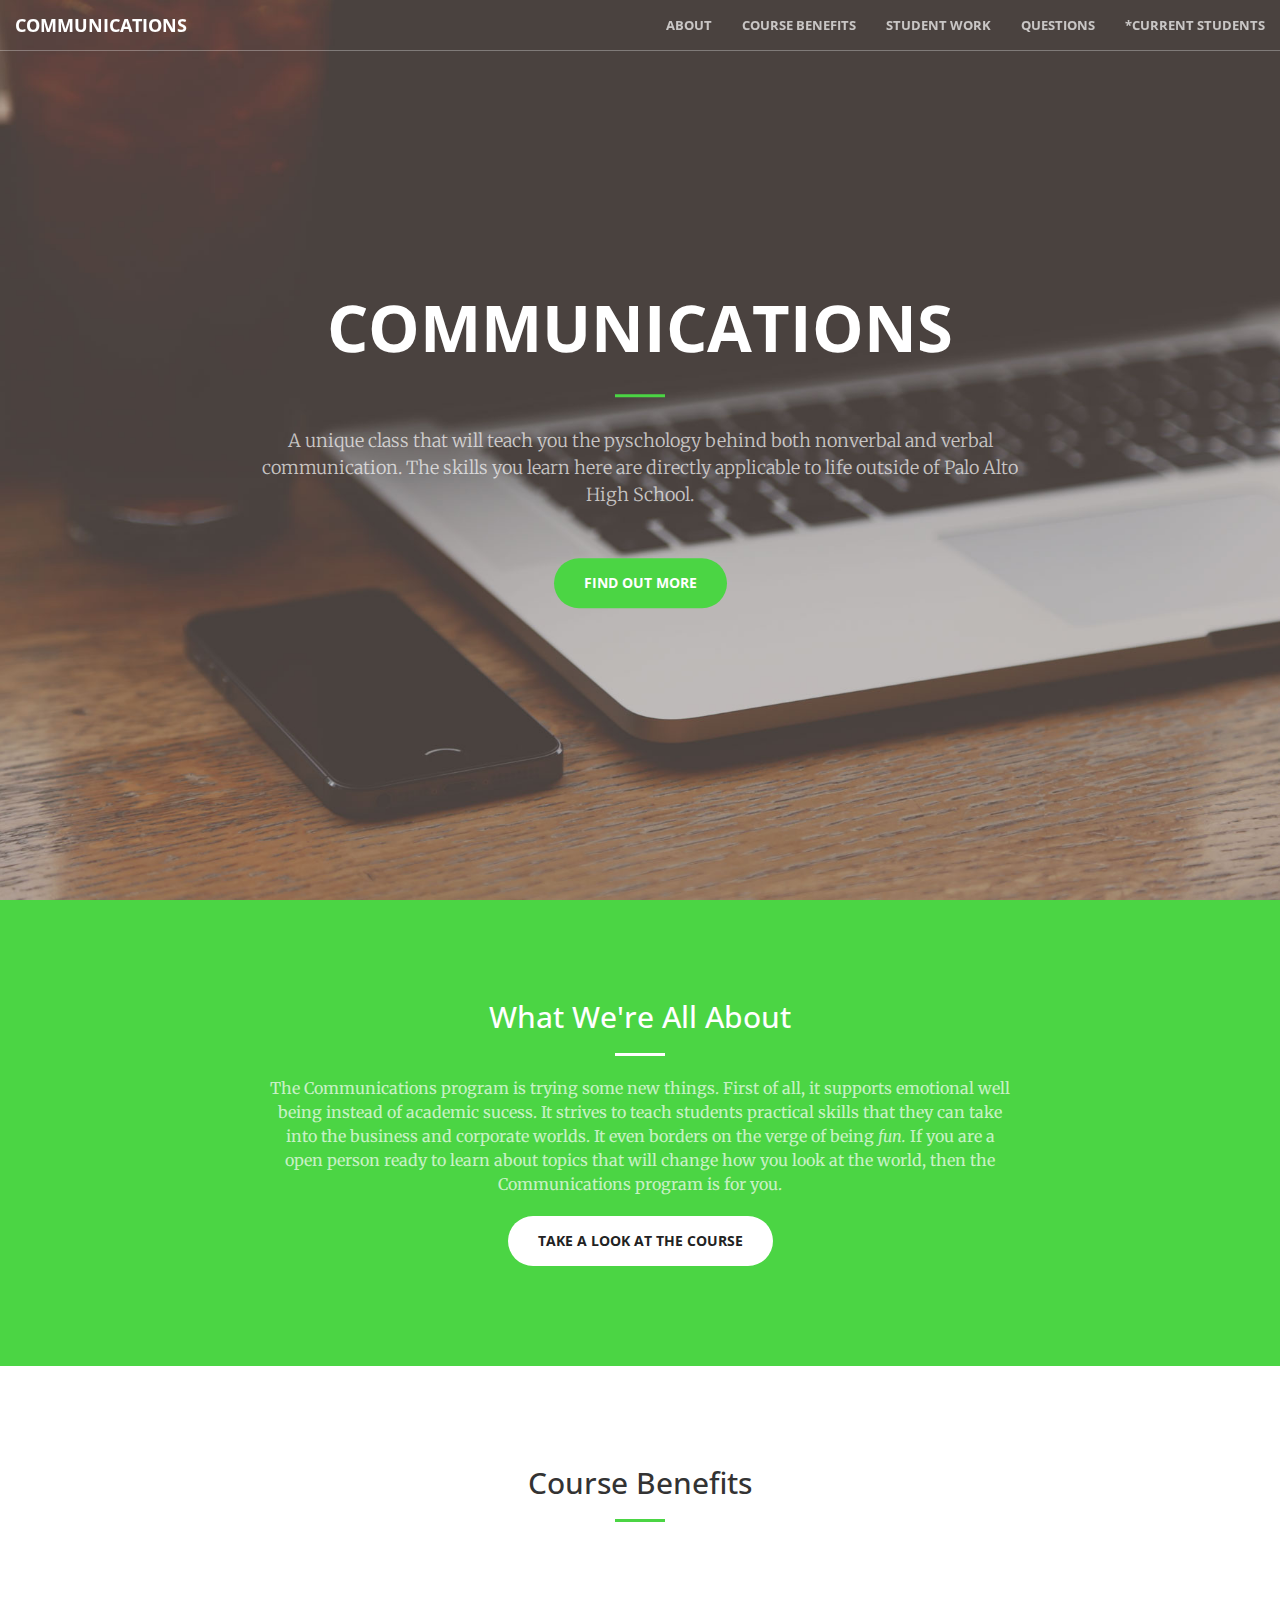
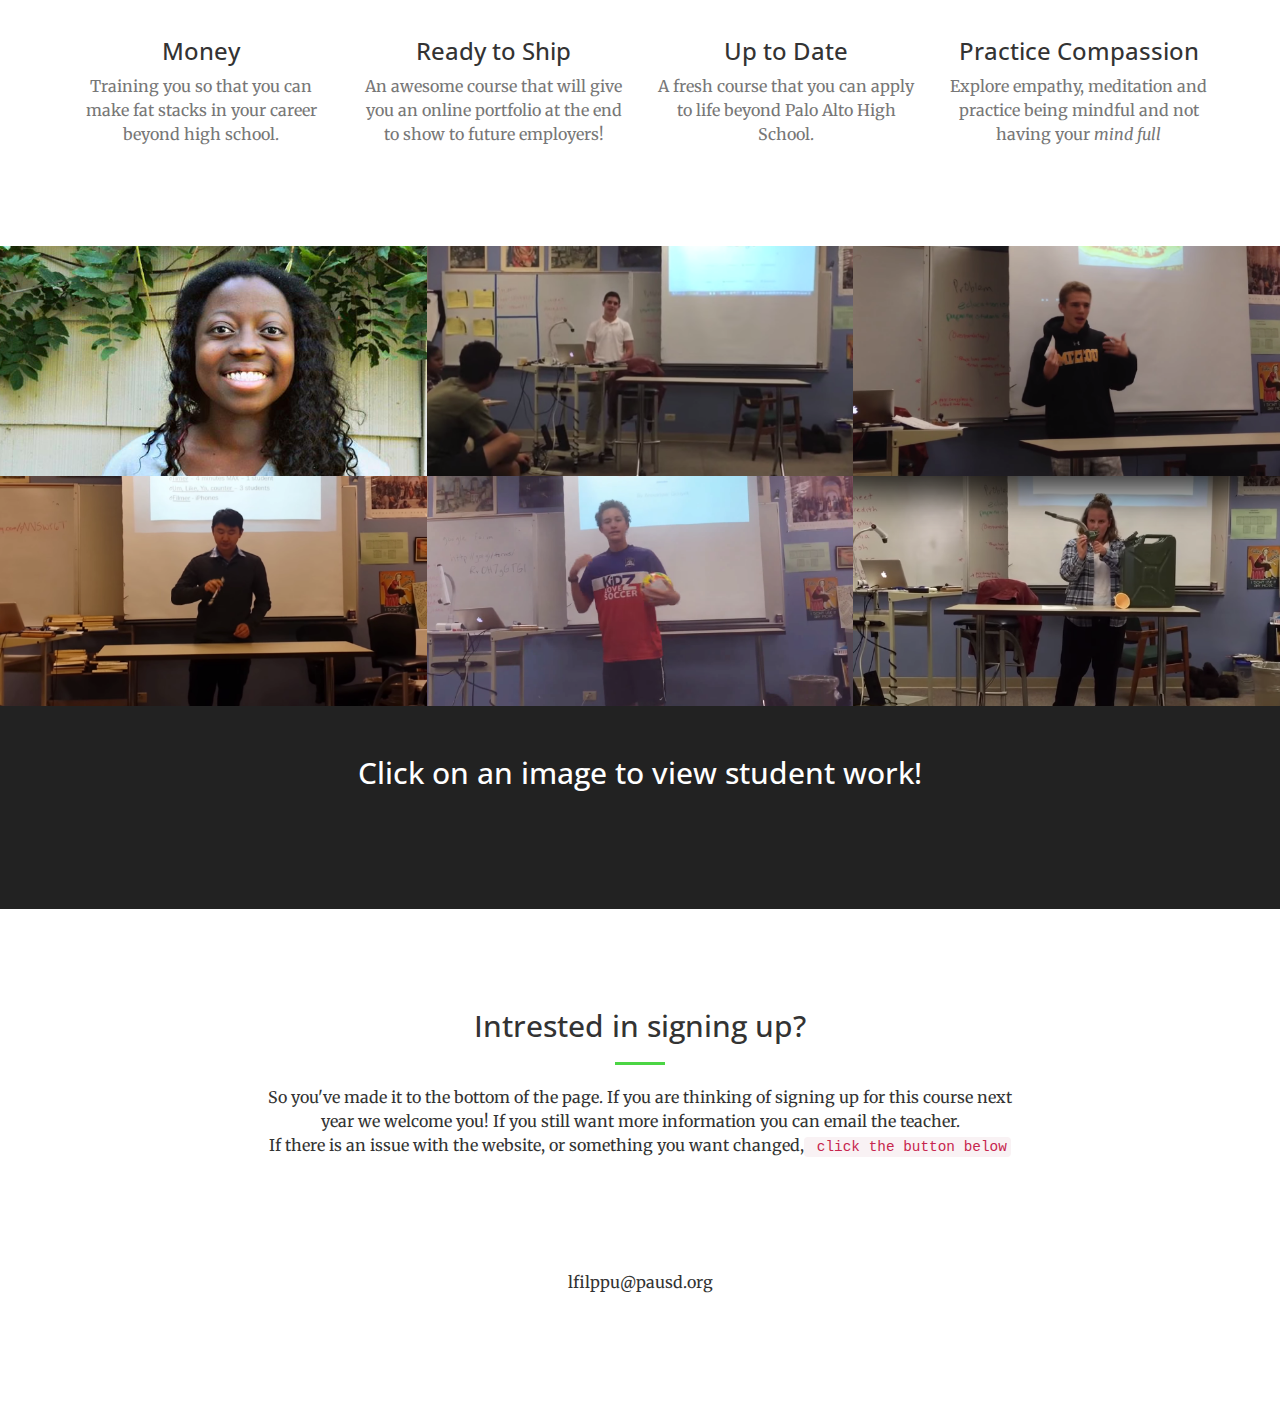
<file: index.html>
<!DOCTYPE html>
<html lang="en">

<head>

    <meta charset="utf-8">
    <meta http-equiv="X-UA-Compatible" content="IE=edge">
    <meta name="viewport" content="width=device-width, initial-scale=1">
    <meta name="description" content="">
    <meta name="author" content="">

    <title>Paly Communications</title>

    <script src="https://ajax.googleapis.com/ajax/libs/jquery/1.11.3/jquery.min.js"></script>
    <!-- Bootstrap Core CSS -->
    <link rel="stylesheet" href="css/bootstrap.min.css" type="text/css">

    <!-- Custom Fonts -->
    <link href='http://fonts.googleapis.com/css?family=Open+Sans:300italic,400italic,600italic,700italic,800italic,400,300,600,700,800' rel='stylesheet' type='text/css'>
    <link href='http://fonts.googleapis.com/css?family=Merriweather:400,300,300italic,400italic,700,700italic,900,900italic' rel='stylesheet' type='text/css'>
    <link rel="stylesheet" href="font-awesome/css/font-awesome.min.css" type="text/css">

    <!-- Plugin CSS -->
    <link rel="stylesheet" href="css/animate.min.css" type="text/css">

    <!-- Custom CSS -->
    <link rel="stylesheet" href="css/creative.css" type="text/css">

    <!-- HTML5 Shim and Respond.js IE8 support of HTML5 elements and media queries -->
    <!-- WARNING: Respond.js doesn't work if you view the page via file:// -->
    <!--[if lt IE 9]>
        <script src="https://oss.maxcdn.com/libs/html5shiv/3.7.0/html5shiv.js"></script>
        <script src="https://oss.maxcdn.com/libs/respond.js/1.4.2/respond.min.js"></script>
    <![endif]-->

</head>

<body id="page-top">

    <nav id="mainNav" class="navbar navbar-default navbar-fixed-top">
        <div class="container-fluid">
            <!-- Brand and toggle get grouped for better mobile display -->
            <div class="navbar-header">
                <button type="button" class="navbar-toggle collapsed" data-toggle="collapse" data-target="#bs-example-navbar-collapse-1">
                    <span class="sr-only">Toggle navigation</span>
                    <span class="icon-bar"></span>
                    <span class="icon-bar"></span>
                    <span class="icon-bar"></span>
                </button>
                <a class="navbar-brand page-scroll" href="#page-top">Communications</a>
            </div>

            <!-- Collect the nav links, forms, and other content for toggling -->
            <div class="collapse navbar-collapse" id="bs-example-navbar-collapse-1">
                <ul class="nav navbar-nav navbar-right">
                    <li>
                        <a class="page-scroll" href="#about">About</a>
                    </li>
                    <li>
                        <a class="page-scroll" href="#services">Course Benefits</a>
                    </li>
                    <li>
                        <a class="page-scroll" href="#portfolio">Student Work</a>
                    </li>
                    <li>
                        <a class="page-scroll" href="#contact">Questions</a>
                    </li>
                    <li>
                        <a href="currentStudents/currentStudents/index.html">*Current Students</a>
                    </li>
                    <!-- <li>
                        <a href="http://kaiyotesoft.github.io/Communications/">*Mobile Version of Website</a>
                    </li> -->
                </ul>
            </div>
            <!-- /.navbar-collapse -->
        </div>
        <!-- /.container-fluid -->
    </nav>

    <header>
        <div class="header-content">
            <div class="header-content-inner">
                <h1>Communications</h1>
                <hr>
                <p>A unique class that will teach you the pyschology behind both nonverbal and verbal communication. The skills you learn here are directly applicable to life outside of Palo Alto High School.</p>
                <a href="#about" class="btn btn-primary btn-xl page-scroll">Find Out More</a>
            </div>
        </div>
    </header>

    <section class="bg-primary" id="about">
        <div class="container">
            <div class="row">
                <div class="col-lg-8 col-lg-offset-2 text-center">
                    <h2 class="section-heading">What We're All About</h2>
                    <hr class="light">
                    <p class="text-faded">The Communications program is trying some new things. First of all, it supports emotional well being instead of academic sucess. It strives to teach students practical skills that they can take into the business and corporate worlds. It even borders on the verge of being <span class="italics">fun. </span>If you are a open person ready to learn about topics that will change how you look at the world, then the Communications program is for you.</p>
                    <a href="courseDescription/courseDescription/index.html" class="btn btn-default btn-xl">Take a look at the course</a>
                </div>
            </div>
        </div>
    </section>

    <section id="services">
        <div class="container">
            <div class="row">
                <div class="col-lg-12 text-center">
                    <h2 class="section-heading">Course Benefits</h2>
                    <hr class="primary">
                </div>
            </div>
        </div>
        <div class="container">
            <div class="row">
                <div class="col-lg-3 col-md-6 text-center">
                    <div class="service-box">
                        <i class="fa fa-4x fa-diamond wow bounceIn text-primary"></i>
                        <h3>Money</h3>
                        <p class="text-muted">Training you so that you can make fat stacks in your career beyond high school.</p>
                    </div>
                </div>
                <div class="col-lg-3 col-md-6 text-center">
                    <div class="service-box">
                        <i class="fa fa-4x fa-paper-plane wow bounceIn text-primary" data-wow-delay=".1s"></i>
                        <h3>Ready to Ship</h3>
                        <p class="text-muted">An awesome course that will give you an online portfolio at the end to show to future employers!</p>
                    </div>
                </div>
                <div class="col-lg-3 col-md-6 text-center">
                    <div class="service-box">
                        <i class="fa fa-4x fa-newspaper-o wow bounceIn text-primary" data-wow-delay=".2s"></i>
                        <h3>Up to Date</h3>
                        <p class="text-muted">A fresh course that you can apply to life beyond Palo Alto High School.</p>
                    </div>
                </div>
                <div class="col-lg-3 col-md-6 text-center">
                    <div class="service-box">
                        <i class="fa fa-4x fa-heart wow bounceIn text-primary" data-wow-delay=".3s"></i>
                        <h3>Practice Compassion</h3>
                        <p class="text-muted">Explore empathy, meditation and practice being mindful and not having your <span class="italics">mind full</span></p>
                    </div>
                </div>
            </div>
        </div>
    </section>

    <section class="no-padding" id="portfolio">
        <div class="container-fluid">
            <div class="row no-gutter">
                <div class="col-lg-4 col-sm-6">
                    <a href="https://www.youtube.com/watch?v=R2L9unplTX0&feature=em-upload_owner" target="_blank" class="portfolio-box">
                        <img src="img/showcase/lauren.png" class="img-responsive" alt="">
                        <div class="portfolio-box-caption">
                            <div class="portfolio-box-caption-content">
                                <div class="project-category text-faded">
                                    Lauren Nolen
                                </div>
                                <div class="project-name">
                                    "How To" Speech: How to Make a Business Plan
                                </div>
                            </div>
                        </div>
                    </a>
                </div>
                <div class="col-lg-4 col-sm-6">
                    <a href="https://www.youtube.com/watch?v=etk097bGpvE" target="_blank" class="portfolio-box">
                        <img src="img/showcase/davidHowTo.png" class="img-responsive" alt="">
                        <div class="portfolio-box-caption">
                            <div class="portfolio-box-caption-content">
                                <div class="project-category text-faded">
                                    David Tayeri
                                </div>
                                <div class="project-name">
                                    "How To" Speech: Streaming Online Movies and TV Shows
                                </div>
                            </div>
                        </div>
                    </a>
                </div>
                <div class="col-lg-4 col-sm-6">
                    <a href="https://www.youtube.com/watch?v=iRFBnr7kiCs" target="_blank" class="portfolio-box">
                        <img src="img/showcase/griffin.png" class="img-responsive" alt="">
                        <div class="portfolio-box-caption">
                            <div class="portfolio-box-caption-content">
                                <div class="project-category text-faded">
                                    Griffin Byer
                                </div>
                                <div class="project-name">
                                    "How To" Speech: Making Pizza
                                </div>
                            </div>
                        </div>
                    </a>
                </div>
                <div class="col-lg-4 col-sm-6">
                    <a href="https://www.youtube.com/watch?v=0KIX0-GuzdY&feature=youtu.be" target="_blank" class="portfolio-box">
                        <img src="img/showcase/kevinHowTo.png" class="img-responsive" alt="">
                        <div class="portfolio-box-caption">
                            <div class="portfolio-box-caption-content">
                                <div class="project-category text-faded">
                                    Kevin Li
                                </div>
                                <div class="project-name">
                                    "How To" Speech: Spinning a Pencil Around Your Finger
                                </div>
                            </div>
                        </div>
                    </a>
                </div>
                <div class="col-lg-4 col-sm-6">
                    <a href="https://www.youtube.com/watch?v=D5E17SD-gFc" target="_blank" class="portfolio-box">
                        <img src="img/showcase/alexanderHowTo.png" class="img-responsive" alt="">
                        <div class="portfolio-box-caption">
                            <div class="portfolio-box-caption-content">
                                <div class="project-category text-faded">
                                    Alexander Gouyet
                                </div>
                                <div class="project-name">
                                    "How To" Speech: Being a Youth Soccer Coach
                                </div>
                            </div>
                        </div>
                    </a>
                </div>
                <div class="col-lg-4 col-sm-6">
                    <a href="https://www.youtube.com/watch?v=DGECWJqJhtY&feature=youtu.be" target="_blank" class="portfolio-box">
                        <img src="img/showcase/sophiaHowTo.png" class="img-responsive" alt="">
                        <div class="portfolio-box-caption">
                            <div class="portfolio-box-caption-content">
                                <div class="project-category text-faded">
                                    Sophia Armitano
                                </div>
                                <div class="project-name">
                                    "How To" Speech: Filling Up Gas
                                </div>
                            </div>
                        </div>
                    </a>
                </div>
            </div>
        </div>
    </section>

    <aside class="bg-dark">
        <div class="container text-center">
            <div class="call-to-action">
                <h2>Click on an image to view student work!</h2>
                <a href="studentWork/workDisplay.html" class="btn btn-default btn-xl wow tada">See More!</a>
            </div>
        </div>
    </aside>

    <section id="contact">
        <div class="container">
            <div class="row">
                <div class="col-lg-8 col-lg-offset-2 text-center">
                    <h2 class="section-heading">Intrested in signing up?</h2>
                    <hr class="primary">
                    <p>So you've made it to the bottom of the page. If you are thinking of signing up for this course next year we welcome you! If you still want more information you can email the teacher.<br>If there is an issue with the website, or something you want changed,<code> click the button below</code></p>
                      <a href="https://docs.google.com/forms/d/1UvINyb7zhXUOc2biY6sXwbtFrO3ErME9v3r4dC4eQKM/viewform?usp=send_form" target="_blank" class="btn btn-success btn-xl wow tada">Submit Website Improvements</a>
                </div>
                <!-- <div class="col-lg-4 col-lg-offset-2 text-center">
                    <i class="fa fa-phone fa-3x wow bounceIn"></i>
                    <p>123-456-6789</p>
                </div> -->
                <div class="col-lg-12 text-center">
                    <i class="fa fa-envelope-o fa-3x wow bounceIn" data-wow-delay=".1s"></i>
                    <!-- <p><a href="mailto:lfilppu@pausd.org">lfilppu@pausd.org</a></p> -->
                    <p>lfilppu@pausd.org</p>
                </div>
            </div>
        </div>
    </section>

    <!-- jQuery -->
    <script src="js/jquery.js"></script>

    <!-- Bootstrap Core JavaScript -->
    <script src="js/bootstrap.min.js"></script>

    <!-- Plugin JavaScript -->
    <script src="js/jquery.easing.min.js"></script>
    <script src="js/jquery.fittext.js"></script>
    <script src="js/wow.min.js"></script>

    <!-- Custom Theme JavaScript -->
    <script src="js/creative.js"></script>

</body>

</html>
</file>
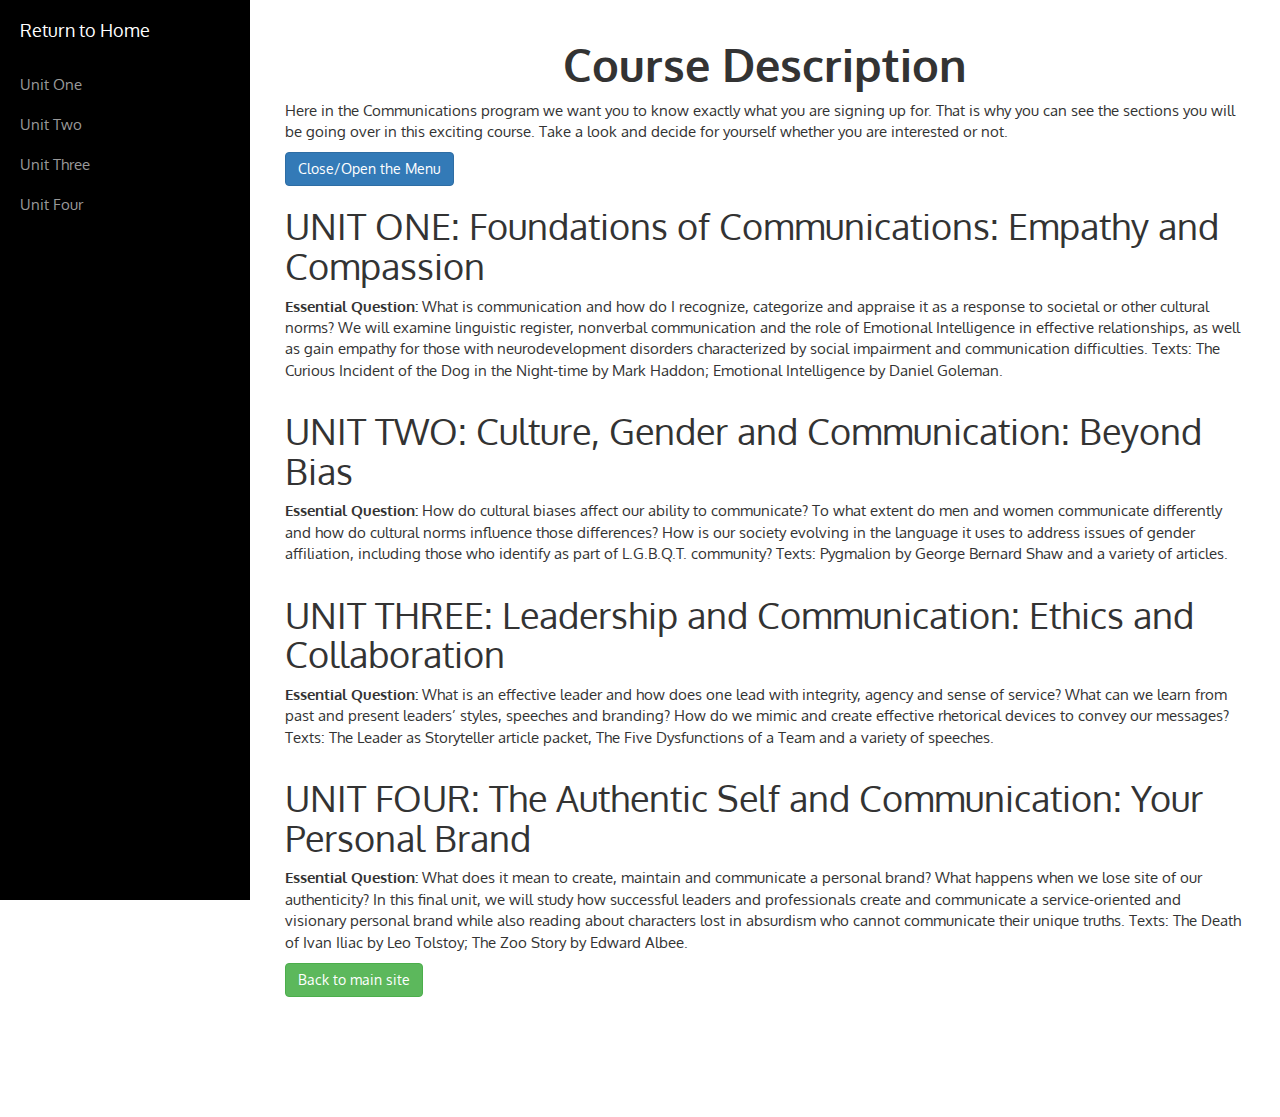
<file: courseDescription/courseDescription/index.html>
<!DOCTYPE html>
<html lang="en">

<head>

    <meta charset="utf-8">
    <meta http-equiv="X-UA-Compatible" content="IE=edge">
    <meta name="viewport" content="width=device-width, initial-scale=1">
    <meta name="description" content="">
    <meta name="author" content="">

    <title>Course Description</title>

    <!-- Bootstrap Core CSS -->
    <link href="css/bootstrap.min.css" rel="stylesheet">
    <link href='http://fonts.googleapis.com/css?family=Oxygen' rel='stylesheet' type='text/css'>

    <!-- Custom CSS -->
    <link href="css/simple-sidebar.css" rel="stylesheet">

    <!-- HTML5 Shim and Respond.js IE8 support of HTML5 elements and media queries -->
    <!-- WARNING: Respond.js doesn't work if you view the page via file:// -->
    <!--[if lt IE 9]>
        <script src="https://oss.maxcdn.com/libs/html5shiv/3.7.0/html5shiv.js"></script>
        <script src="https://oss.maxcdn.com/libs/respond.js/1.4.2/respond.min.js"></script>
    <![endif]-->

</head>

<body>

    <div id="wrapper">

        <!-- Sidebar -->
        <div id="sidebar-wrapper">
            <ul class="sidebar-nav">
                <li class="sidebar-brand">
                    <a href="../../index.html#about">
                        Return to Home
                    </a>
                </li>
                <li>
                    <a href="#unitOne">Unit One</a>
                </li>
                <li>
                    <a href="#unitTwo">Unit Two</a>
                </li>
                <li>
                    <a href="#unitThree">Unit Three</a>
                </li>
                <li>
                    <a href="#unitFour">Unit Four</a>
                </li>
            </ul>
        </div>
        <!-- /#sidebar-wrapper -->

        <!-- Page Content -->
        <div id="page-content-wrapper">
            <div class="container-fluid">
                <div class="row">
                    <div class="col-lg-12">
                        <h1 id="header">Course Description</h1>
                        <p>Here in the Communications program we want you to know exactly what you are signing up for. That is why you can see the sections you will be going over in this exciting course. Take a look and decide for yourself whether you are interested or not.</p>
                        <!-- <p>Make sure to keep all page content within the <code>#page-content-wrapper</code>.</p> -->
                        <a href="#menu-toggle" class="btn btn-primary" id="menu-toggle">Close/Open the Menu</a>
                    </div>
                    <div class="col-lg-12">
                        <h1 id="unitOne">UNIT ONE: Foundations of Communications: Empathy and Compassion</h1>
                        <p><span class="bodyText">Essential Question: </span>What is communication and how do I recognize, categorize and appraise it as a response to societal or other cultural norms? We will examine linguistic register, nonverbal communication and the role of Emotional Intelligence in effective relationships, as well as gain empathy for those with neurodevelopment disorders characterized by social impairment and communication difficulties. Texts: The Curious Incident of the Dog in the Night-time by Mark Haddon; Emotional Intelligence by Daniel Goleman. </p>
                    </div>
                    <div class="col-lg-12">
                        <h1 id="unitTwo">UNIT TWO: Culture, Gender and Communication: Beyond Bias</h1>
                        <p><span class="bodyText">Essential Question: </span>How do cultural biases affect our ability to communicate?  To what extent do men and women communicate differently and how do cultural norms influence those differences? How is our society evolving in the language it uses to address issues of gender affiliation, including those who identify as part of L.G.B.Q.T. community?  Texts:  Pygmalion by George Bernard Shaw and a variety of articles. </p>
                    </div>
                    <div class="col-lg-12">
                        <h1 id="unitThree">UNIT THREE: Leadership and Communication:  Ethics and Collaboration</h1>
                        <p><span class="bodyText">Essential Question: </span>What is an effective leader and how does one lead with integrity, agency and sense of service?  What can we learn from past and present leaders’ styles, speeches and branding?  How do we mimic and create effective rhetorical devices to convey our messages? Texts: The Leader as Storyteller article packet, The Five Dysfunctions of a Team and a variety of speeches.</p>
                    </div>
                    <div class="col-lg-12">
                        <h1 id="unitFour">UNIT FOUR:  The Authentic Self and Communication:  Your Personal Brand</h1>
                        <p><span class="bodyText">Essential Question: </span>What does it mean to create, maintain and communicate a personal brand?  What happens when we lose site of our authenticity?  In this final unit, we will study how successful leaders and professionals create and communicate a service-oriented and visionary personal brand while also reading about characters lost in absurdism who cannot communicate their unique truths. Texts: The Death of Ivan Iliac by Leo Tolstoy; The Zoo Story by Edward Albee. </p>
                    </div>
                </div>
            <a type="button" id="nav" class="btn btn-success" href="../../index.html#about">Back to main site</a>

            </div>
        </div>
        <!-- /#page-content-wrapper -->

    </div>
    <!-- /#wrapper -->

    <!-- jQuery -->
    <script src="js/jquery.js"></script>

    <!-- Bootstrap Core JavaScript -->
    <script src="js/bootstrap.min.js"></script>

    <!-- Menu Toggle Script -->
    <script>
    $("#menu-toggle").click(function(e) {
        e.preventDefault();
        $("#wrapper").toggleClass("toggled");
    });
    </script>

</body>

</html>
</file>
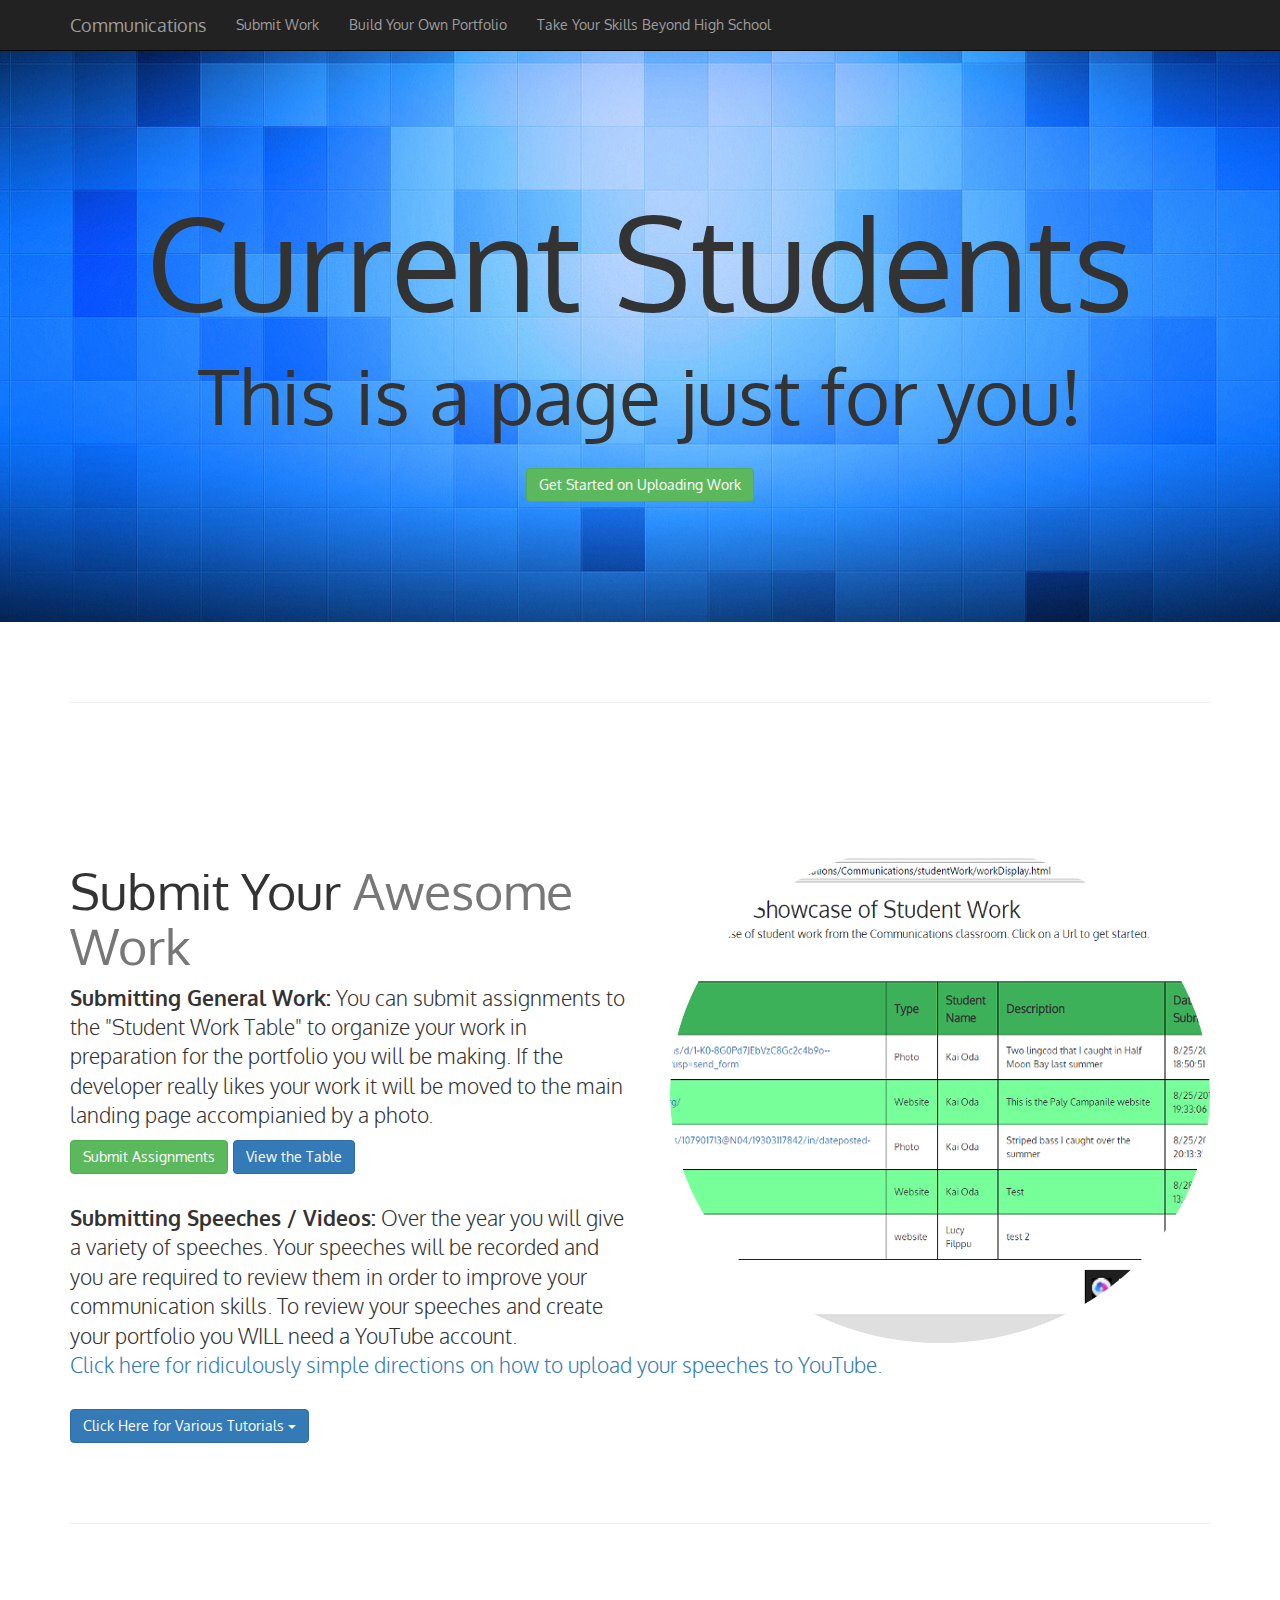
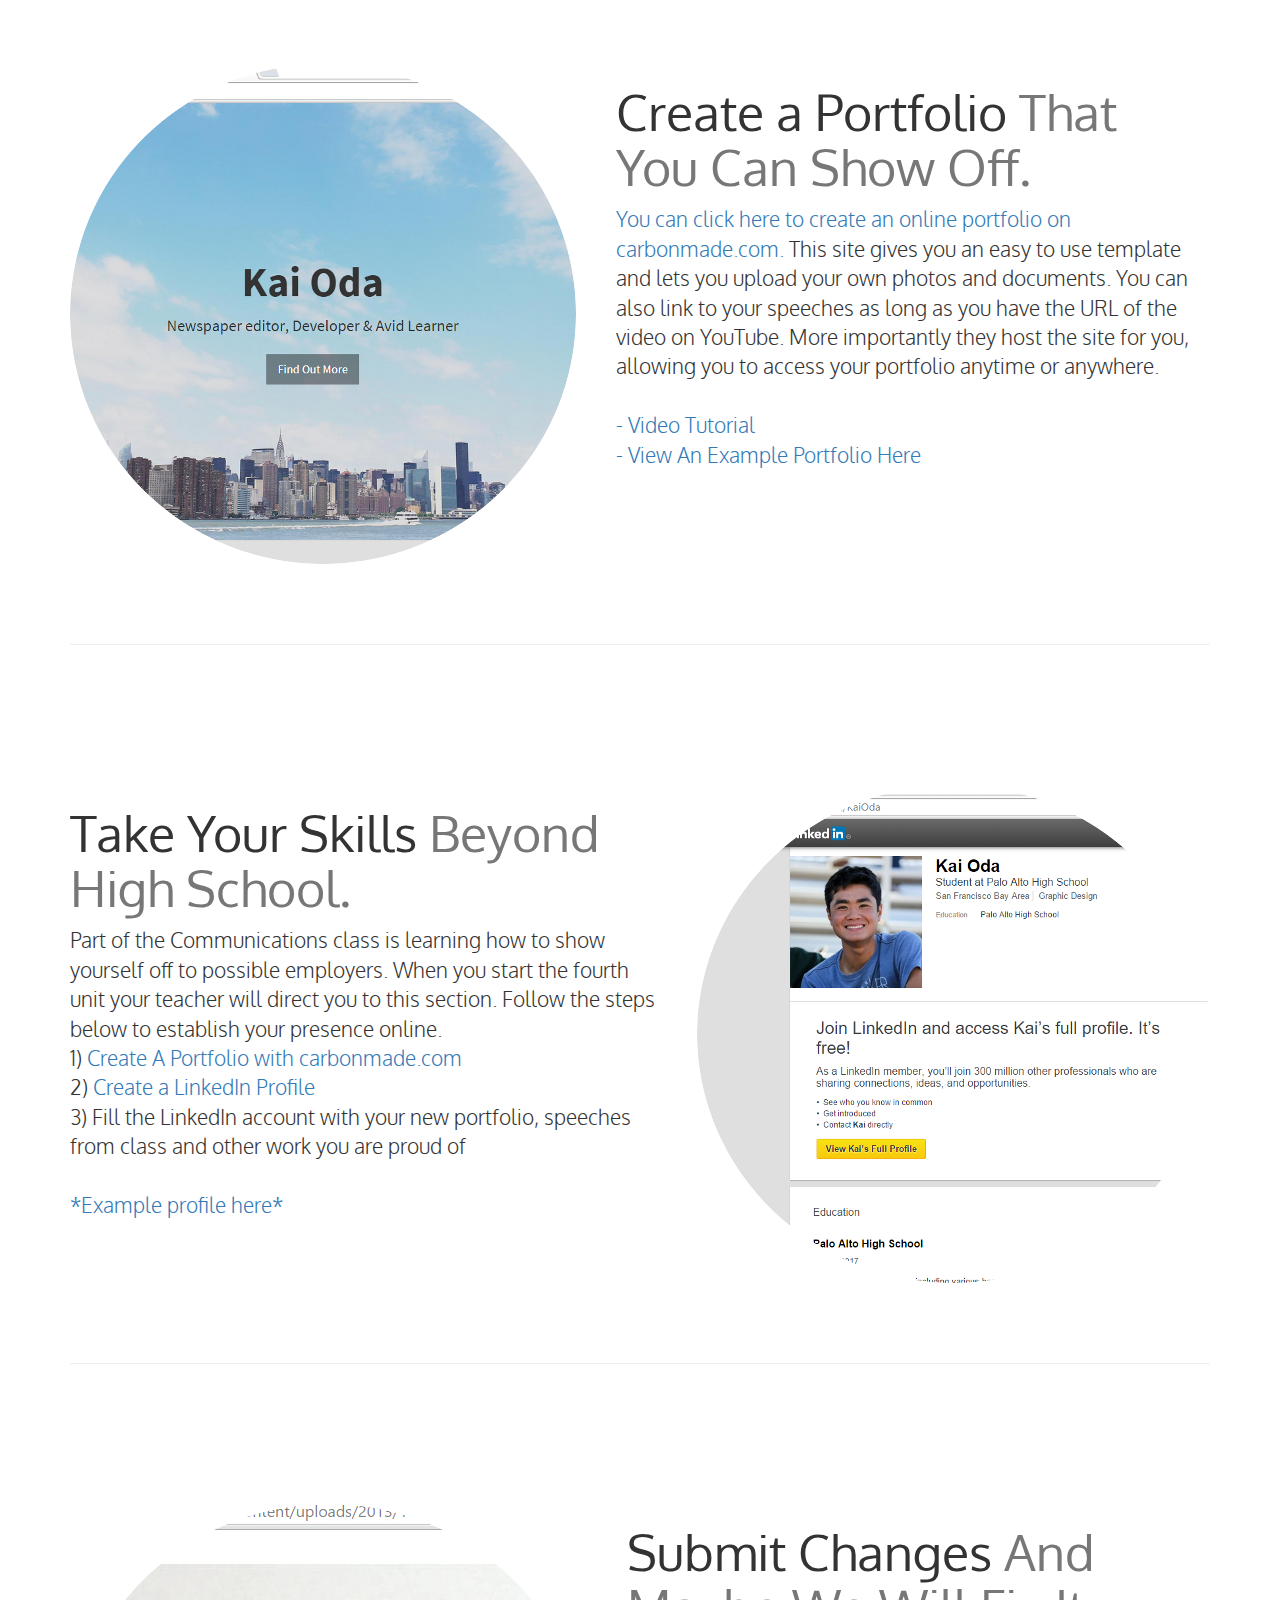
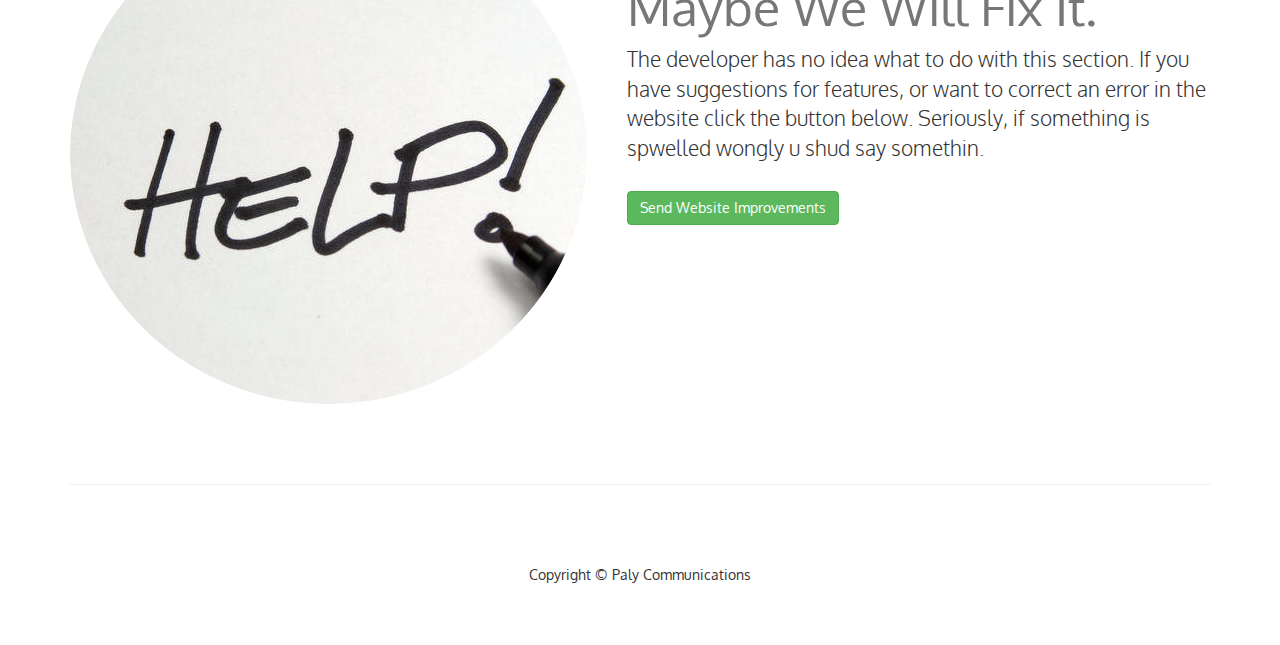
<file: currentStudents/currentStudents/index.html>
<!DOCTYPE html>
<html lang="en">

<head>

    <meta charset="utf-8">
    <meta http-equiv="X-UA-Compatible" content="IE=edge">
    <meta name="viewport" content="width=device-width, initial-scale=1">
    <meta name="description" content="">
    <meta name="author" content="">

    <title>Communications/Current Students</title>

    <!-- Bootstrap Core CSS -->
    <script src="https://ajax.googleapis.com/ajax/libs/jquery/1.11.3/jquery.min.js"></script>

    <link href='http://fonts.googleapis.com/css?family=Oxygen' rel='stylesheet' type='text/css'>
    <link href="css/bootstrap.min.css" rel="stylesheet">

    <!-- Custom CSS -->
    <link href="css/one-page-wonder.css" rel="stylesheet">

    <!-- HTML5 Shim and Respond.js IE8 support of HTML5 elements and media queries -->
    <!-- WARNING: Respond.js doesn't work if you view the page via file:// -->
    <!--[if lt IE 9]>
        <script src="https://oss.maxcdn.com/libs/html5shiv/3.7.0/html5shiv.js"></script>
        <script src="https://oss.maxcdn.com/libs/respond.js/1.4.2/respond.min.js"></script>
    <![endif]-->

</head>

<body>

    <!-- Navigation -->
    <nav class="navbar navbar-inverse navbar-fixed-top" role="navigation">
        <div class="container">
            <!-- Brand and toggle get grouped for better mobile display -->
            <div class="navbar-header">
                <button type="button" class="navbar-toggle" data-toggle="collapse" data-target="#bs-example-navbar-collapse-1">
                    <span class="sr-only">Toggle navigation</span>
                    <span class="icon-bar"></span>
                    <span class="icon-bar"></span>
                    <span class="icon-bar"></span>
                </button>
                <a class="navbar-brand" href="../../index.html">Communications</a>
            </div>
            <!-- Collect the nav links, forms, and other content for toggling -->
            <div class="collapse navbar-collapse" id="bs-example-navbar-collapse-1">
                <ul class="nav navbar-nav">
                    <li>
                        <a href="#submit">Submit Work</a>
                    </li>
                    <li>
                        <a href="#portfolio">Build Your Own Portfolio</a>
                    </li>
                    <li>
                        <a href="#application">Take Your Skills Beyond High School</a>
                    </li>
                    <!-- <li>
                        <a href="videoDirections2.html">*Directions for Uploading Videos to YouTube</a>
                    </li> -->
                </ul>
            </div>
            <!-- /.navbar-collapse -->
        </div>
        <!-- /.container -->
    </nav>

    <!-- Full Width Image Header -->
    <header class="header-image">
        <div class="headline">
            <div class="container">
                <h1>Current Students</h1>
                <h2>This is a page just for you!</h2>
            </div>
            <a type="button" id="start" class="btn btn-success" href="#submit">Get Started on Uploading Work</a>
        </div>
    </header>

    <!-- Page Content -->
    <div class="container">

        <hr class="featurette-divider">

        <!-- First Featurette -->
        <div class="featurette" id="submit">
            <br>
            <br>
            <br>
            <img class="featurette-image img-circle img-responsive pull-right" src="img/submitWork.png">
            <h2 class="featurette-heading">Submit Your
                <span class="text-muted">Awesome Work</span>
            </h2>
            <p class="lead"><strong>Submitting General Work:</strong> You can submit assignments to the "Student Work Table" to organize your work in preparation for the portfolio you will be making. If the developer really likes your work it will be moved to the main landing page accompianied by a photo.    <br>
                <a type="button" id="varButton" class="btn btn-success" href="https://docs.google.com/forms/d/1-K0-8G0Pd7JEbVzC8Gc2c4b9o--Sf6nDIgGh5d7rqrc/viewform?usp=send_form" target="_blank">Submit Assignments</a>   <a type="button" id="varButton" class="btn btn-primary" href="../../studentWork/workDisplay.html" target="_blank">View the Table</a>
             <br><br> 
                <strong>Submitting Speeches / Videos:</strong> Over the year you will give a variety of speeches. Your speeches will be recorded and you are required to review them in order to improve your communication skills. To review your speeches and create your portfolio you WILL need a YouTube account. <br>
                <a href="videoDirections2.html">Click here for ridiculously simple directions on how to upload your speeches to YouTube.</a></p>
            <div class='row'>
                <div class='col-md-3'>
                    <div class="dropdown" >
                        <button class="btn btn-primary dropdown-toggle" type="button" id="varButton" data-toggle="dropdown">
                         Click Here for Various Tutorials
                         <span class="caret"></span></button>
                            <ul class="dropdown-menu" role="menu" aria-labelledby="menu1">
                                <li role="presentation"><a role="menuitem" tabindex="-1" href="videoDirections2.html">Directions for Uploading Videos to YouTube</a></li>
                                <li role="presentation"><a role="menuitem" tabindex="-1" href="studentTable.html">Directions for Posting to "Student Work Table"</a></li>
                                <li role="presentation"><a role="menuitem" tabindex="-1" href="#">Creating A Shareable Link in Google Drive (Coming Soon)</a></li>
                                <li role="presentation"><a role="menuitem" tabindex="-1" href="#">Creating and Using Flickr to Share Photos (Coming Soon)</a></li>                  
                            </ul>
                    </div>
                </div>

        </div>

        <hr class="featurette-divider">

        <!-- Second Featurette -->
        <div class="featurette" id="portfolio">
            <br>
            <br>
            <br>
            <img class="featurette-image img-circle img-responsive pull-left" src="img/portfolio.png">
            <h2 class="featurette-heading">Create a Portfolio
                <span class="text-muted">That You Can Show Off.</span>
            </h2>
            <p class="lead"><a href="https://carbonmade.com/" target="_blank">You can click here to create an online portfolio on carbonmade.com.</a> This site gives you an easy to use template and lets you upload your own photos and documents. You can also link to your speeches as long as you have the URL of the video on YouTube. More importantly they host the site for you, allowing you to access your portfolio anytime or anywhere. <br><br>
                <a href="https://www.youtube.com/watch?v=2xMi9GO8qQc" target="_blank">- Video Tutorial</a><br>
                <a href="https://kaioda.carbonmade.com/" target="_blank">- View An Example Portfolio Here</a></p>
        </div>

        <hr class="featurette-divider">

        <!-- Third Featurette -->
        <div class="featurette" id="application">
            <br>
            <br>
            <br>
            <img class="featurette-image img-circle img-responsive pull-right" src="img/linkedin.png">
            <h2 class="featurette-heading">Take Your Skills
                <span class="text-muted">Beyond High School.</span>
            </h2>
            <p class="lead">Part of the Communications class is learning how to show yourself off to possible employers. When you start the fourth unit your teacher will direct you to this section. Follow the steps below to establish your presence online. <br>
            1) <a href="https://carbonmade.com/" target="_blank">Create A Portfolio with carbonmade.com</a> <br>
            2) <a href="https://www.linkedin.com/" target="_blank">Create a LinkedIn Profile</a>  <br> 
            3) Fill the LinkedIn account with your new portfolio, speeches from class and other work you are proud of <br><br>
            <a href="http://www.linkedin.com/in/KaiOda" target="_blank">*Example profile here*</a></p>
        </div>

        <hr class="featurette-divider">

        <div class="featurette" id="portfolio">
            <br>
            <br>
            <br>
            <img class="featurette-image img-circle img-responsive pull-left" src="img/help.png">
            <h2 class="featurette-heading">Submit Changes
                <span class="text-muted">And Maybe We Will Fix It.</span>
            </h2>
            <p class="lead">The developer has no idea what to do with this section. If you have suggestions for features, or want to correct an error in the website click the button below. Seriously, if something is spwelled wongly u shud say somethin. <br><br> <a type="button" class="btn btn-success" href="https://docs.google.com/forms/d/1UvINyb7zhXUOc2biY6sXwbtFrO3ErME9v3r4dC4eQKM/viewform?usp=send_form" target="_blank">Send Website Improvements</a> </p>
        </div>

        <hr class="featurette-divider">


       

        <!-- Footer -->
        <footer>
            <div class="row">
                <div class="col-lg-12">
                    <p>Copyright &copy; Paly Communications</p>
                </div>
            </div>
        </footer>

    </div>
    <!-- /.container -->

    <!-- jQuery -->
    <script src="js/jquery.js"></script>

    <!-- Bootstrap Core JavaScript -->
    <script src="js/bootstrap.min.js"></script>

</body>

</html>
</file>
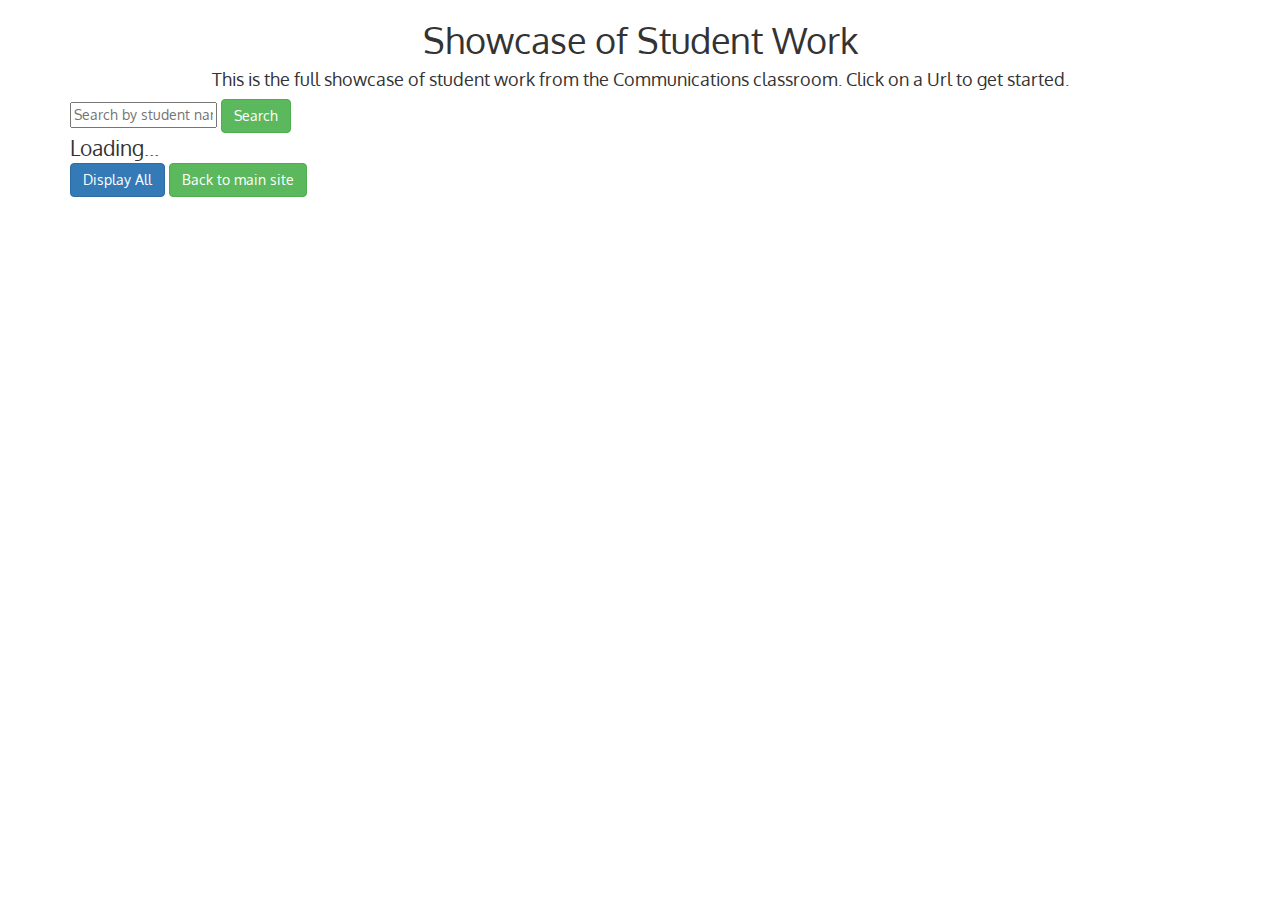
<file: studentWork/workDisplay.html>
<!DOCTYPE html>
<html lang="en">
<head>
<title>Student Work</title>
	<link rel="stylesheet" href="https://maxcdn.bootstrapcdn.com/bootstrap/3.3.5/css/bootstrap.min.css">
	<link href='http://fonts.googleapis.com/css?family=Oxygen' rel='stylesheet' type='text/css'>
	<link rel="stylesheet" href="displayStyle.css"></link>
	<script src="https://ajax.googleapis.com/ajax/libs/jquery/1.11.3/jquery.min.js"></script>
	<script src="https://maxcdn.bootstrapcdn.com/bootstrap/3.3.5/js/bootstrap.min.js"></script>
	<script src="apiHandler.js"></script>
</head>
<body onload="processData()">
<div class="container">
	<h1 id="header">Showcase of Student Work</h1>
	<h4 id="descriptionText">This is the full showcase of student work from the Communications classroom. Click on a Url to get started.</h4>
	<input id="search" type="text" placeholder="Search by student name"></input>
	<button type="button" class="btn btn-success" onClick="searchName()">Search</button>


	<div id="loading"></div>
	<div id="work"></div>
	<button type="button" class="btn btn-primary" onClick="processData()">Display All</button>
	<a type="button" class="btn btn-success" href="../index.html#portfolio">Back to main site</a>
</div>
</body>
</html>
</file>
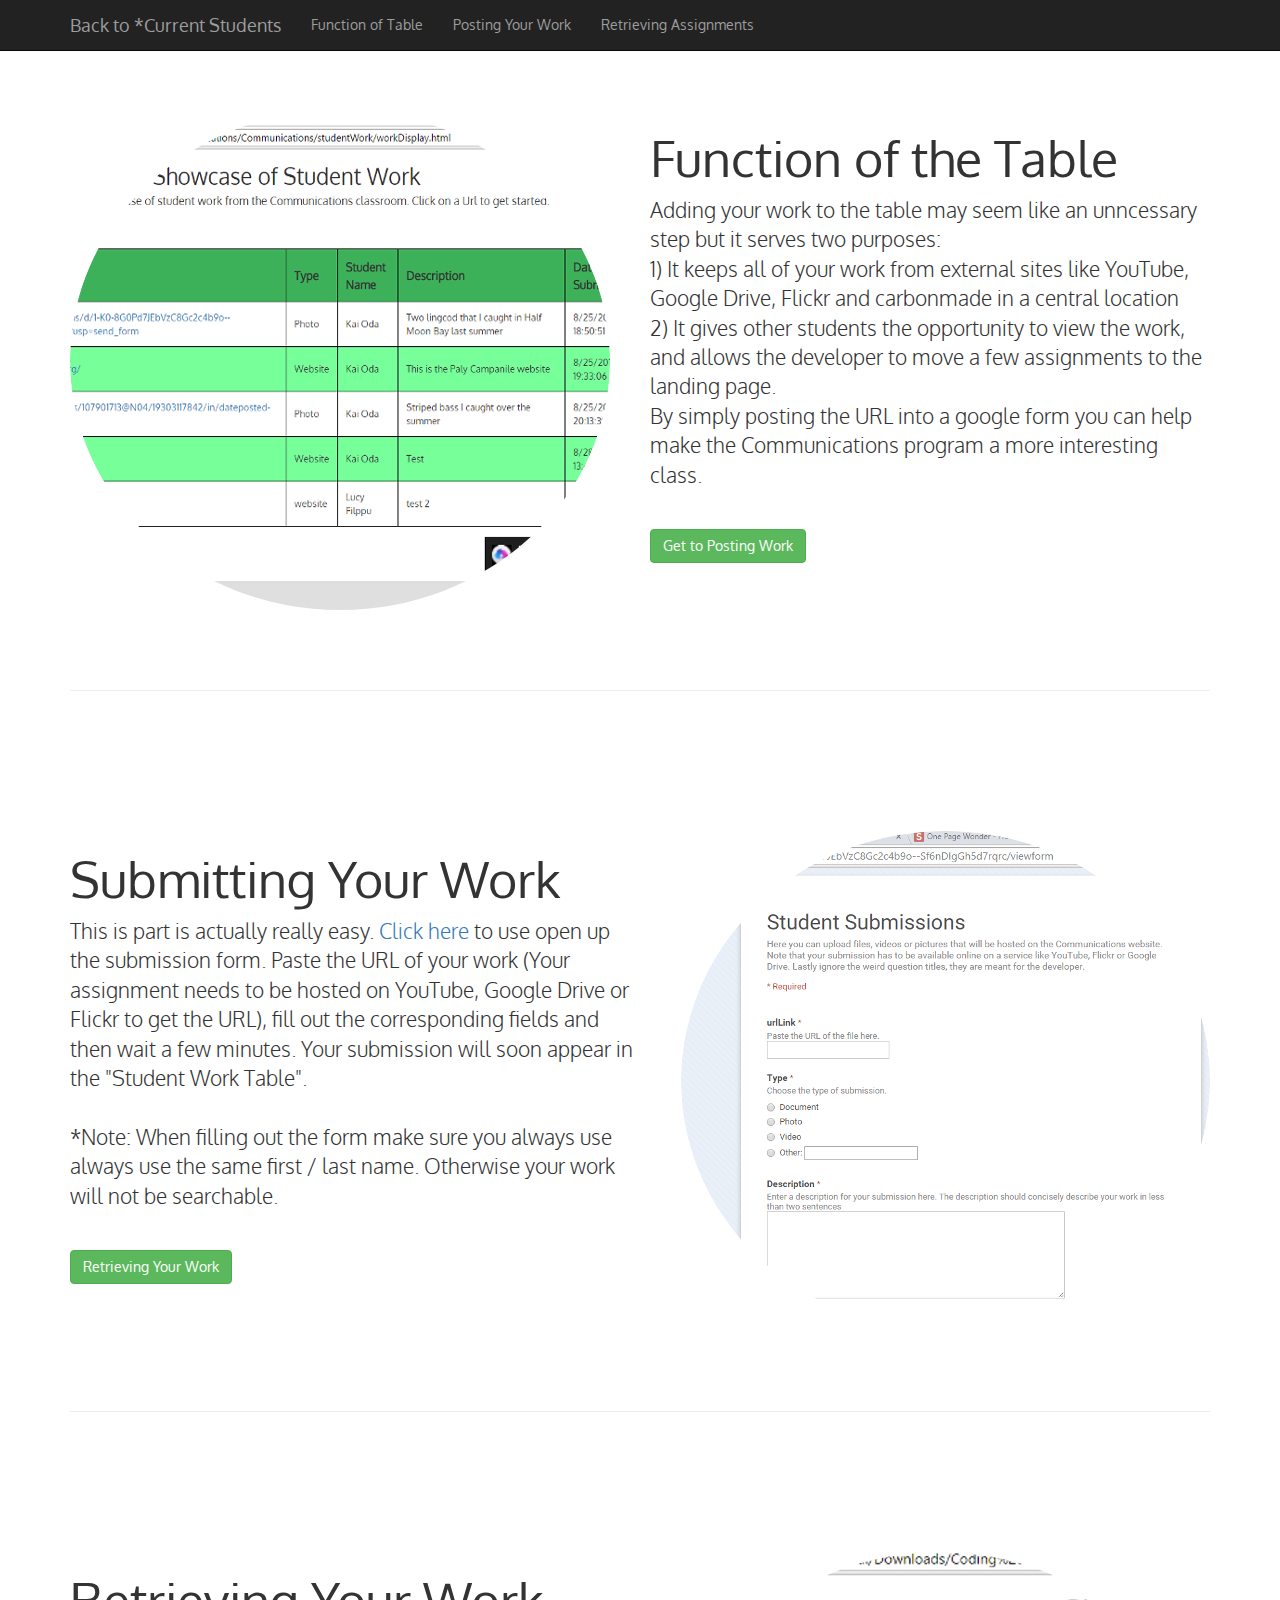
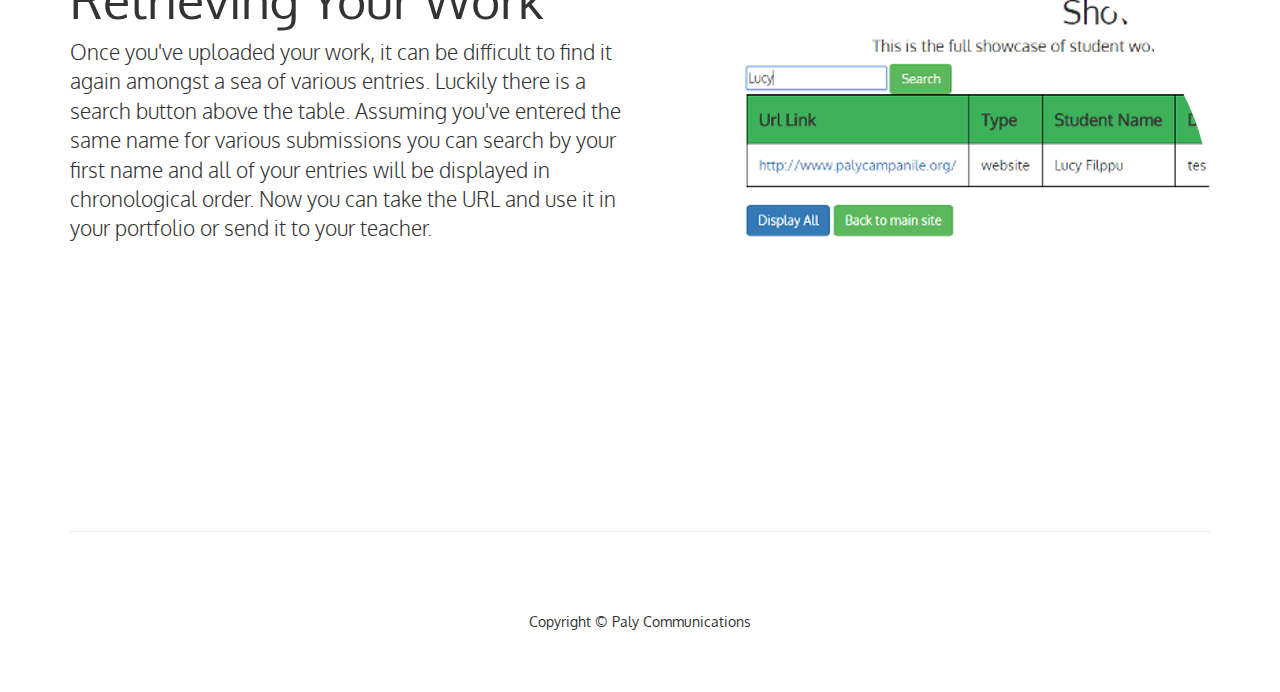
<file: currentStudents/currentStudents/studentTable.html>
<!DOCTYPE html>
<html lang="en">

<head>

    <meta charset="utf-8">
    <meta http-equiv="X-UA-Compatible" content="IE=edge">
    <meta name="viewport" content="width=device-width, initial-scale=1">
    <meta name="description" content="">
    <meta name="author" content="">

    <title>Communications/Video Directions</title>

    <!-- Bootstrap Core CSS -->
    <link href='http://fonts.googleapis.com/css?family=Oxygen' rel='stylesheet' type='text/css'>
    <link href="css/bootstrap.min.css" rel="stylesheet">

    <!-- Custom CSS -->
    <link href="css/one-page-wonder.css" rel="stylesheet">

    <!-- HTML5 Shim and Respond.js IE8 support of HTML5 elements and media queries -->
    <!-- WARNING: Respond.js doesn't work if you view the page via file:// -->
    <!--[if lt IE 9]>
        <script src="https://oss.maxcdn.com/libs/html5shiv/3.7.0/html5shiv.js"></script>
        <script src="https://oss.maxcdn.com/libs/respond.js/1.4.2/respond.min.js"></script>
    <![endif]-->

</head>

<body>

    <!-- Navigation -->
    <nav class="navbar navbar-inverse navbar-fixed-top" role="navigation">
        <div class="container">
            <!-- Brand and toggle get grouped for better mobile display -->
            <div class="navbar-header">
                <button type="button" class="navbar-toggle" data-toggle="collapse" data-target="#bs-example-navbar-collapse-1">
                    <span class="sr-only">Toggle navigation</span>
                    <span class="icon-bar"></span>
                    <span class="icon-bar"></span>
                    <span class="icon-bar"></span>
                </button>
                <a class="navbar-brand" href="index.html">Back to *Current Students</a>
            </div>
            <!-- Collect the nav links, forms, and other content for toggling -->
            <div class="collapse navbar-collapse" id="bs-example-navbar-collapse-1">
                <ul class="nav navbar-nav">
                    <li>
                        <a href="#explanation">Function of Table</a>
                    </li>
                    <li>
                        <a href="#posting">Posting Your Work</a>
                    </li>
                    <li>
                        <a href="#retrieving">Retrieving Assignments</a>
                    </li>
                </ul>
            </div>
            <!-- /.navbar-collapse -->
        </div>
        <!-- /.container -->
    </nav>

    <!-- Page Content -->
    <div class="container">

        <!-- <hr class="featurette-divider"> -->


        <!-- Second Featurette -->
        <div class="featurette" id="explanation">
            <br>
            <br>
            <br>
            <img class="featurette-image img-circle img-responsive pull-left" src="img/submitWork.png">
            <h2 class="featurette-heading">Function of the Table
                <span class="text-muted"></span>
            </h2>
            <p class="lead">Adding your work to the table may seem like an unncessary step but it serves two purposes: <br>
                1) It keeps all of your work from external sites like YouTube, Google Drive, Flickr and carbonmade in a central location<br>
                2) It gives other students the opportunity to view the work, and allows the developer to move a few assignments to the landing page.<br>
            By simply posting the URL into a google form you can help make the Communications program a more interesting class.</p>
                <a type="button" id="start" class="btn btn-success" href="#posting">Get to Posting Work</a>
        </div>

        <hr class="featurette-divider">

        <!-- First Featurette -->
        <div class="featurette" id="posting">
            <br>
            <br>
            <br>
            <img class="featurette-image img-circle img-responsive pull-right" src="img/submissionForm.png">
            <h2 class="featurette-heading">Submitting Your Work
                <span class="text-muted"></span>
            </h2>
            <p class="lead">This is part is actually really easy. <a href="https://docs.google.com/forms/d/1-K0-8G0Pd7JEbVzC8Gc2c4b9o--Sf6nDIgGh5d7rqrc/viewform?usp=send_form" target="_blank">Click here</a> to use open up the submission form. Paste the URL of your work (Your assignment needs to be hosted on YouTube, Google Drive or Flickr to get the URL), fill out the corresponding fields and then wait a few minutes. Your submission will soon appear in the "Student Work Table".<br><br>
                *Note: When filling out the form make sure you always use always use the same first / last name. Otherwise your work will not be searchable.</p>
            <a type="button" id="start" class="btn btn-success" href="#retrieving">Retrieving Your Work</a>
        </div>

        
        <hr class="featurette-divider">

        <!-- Third Featurette -->
        <div class="featurette" id="retrieving">
            <br>
            <br>
            <br>
            <img class="featurette-image img-circle img-responsive pull-right" src="img/search.png">
            <h2 class="featurette-heading">Retrieving Your Work
                <span class="text-muted"></span>
            </h2>
            <p class="lead">Once you've uploaded your work, it can be difficult to find it again amongst a sea of various entries. Luckily there is a search button above the table. Assuming you've entered the same name for various submissions you can search by your first name and all of your entries will be displayed in chronological order. Now you can take the URL and use it in your portfolio or send it to your teacher.
        </p>
        </div>

        <hr class="featurette-divider">

        <!-- Footer -->
        <footer>
            <div class="row">
                <div class="col-lg-12">
                    <p>Copyright &copy; Paly Communications</p>
                </div>
            </div>
        </footer>

    </div>
    <!-- /.container -->

    <!-- jQuery -->
    <script src="js/jquery.js"></script>

    <!-- Bootstrap Core JavaScript -->
    <script src="js/bootstrap.min.js"></script>

</body>

</html>
</file>
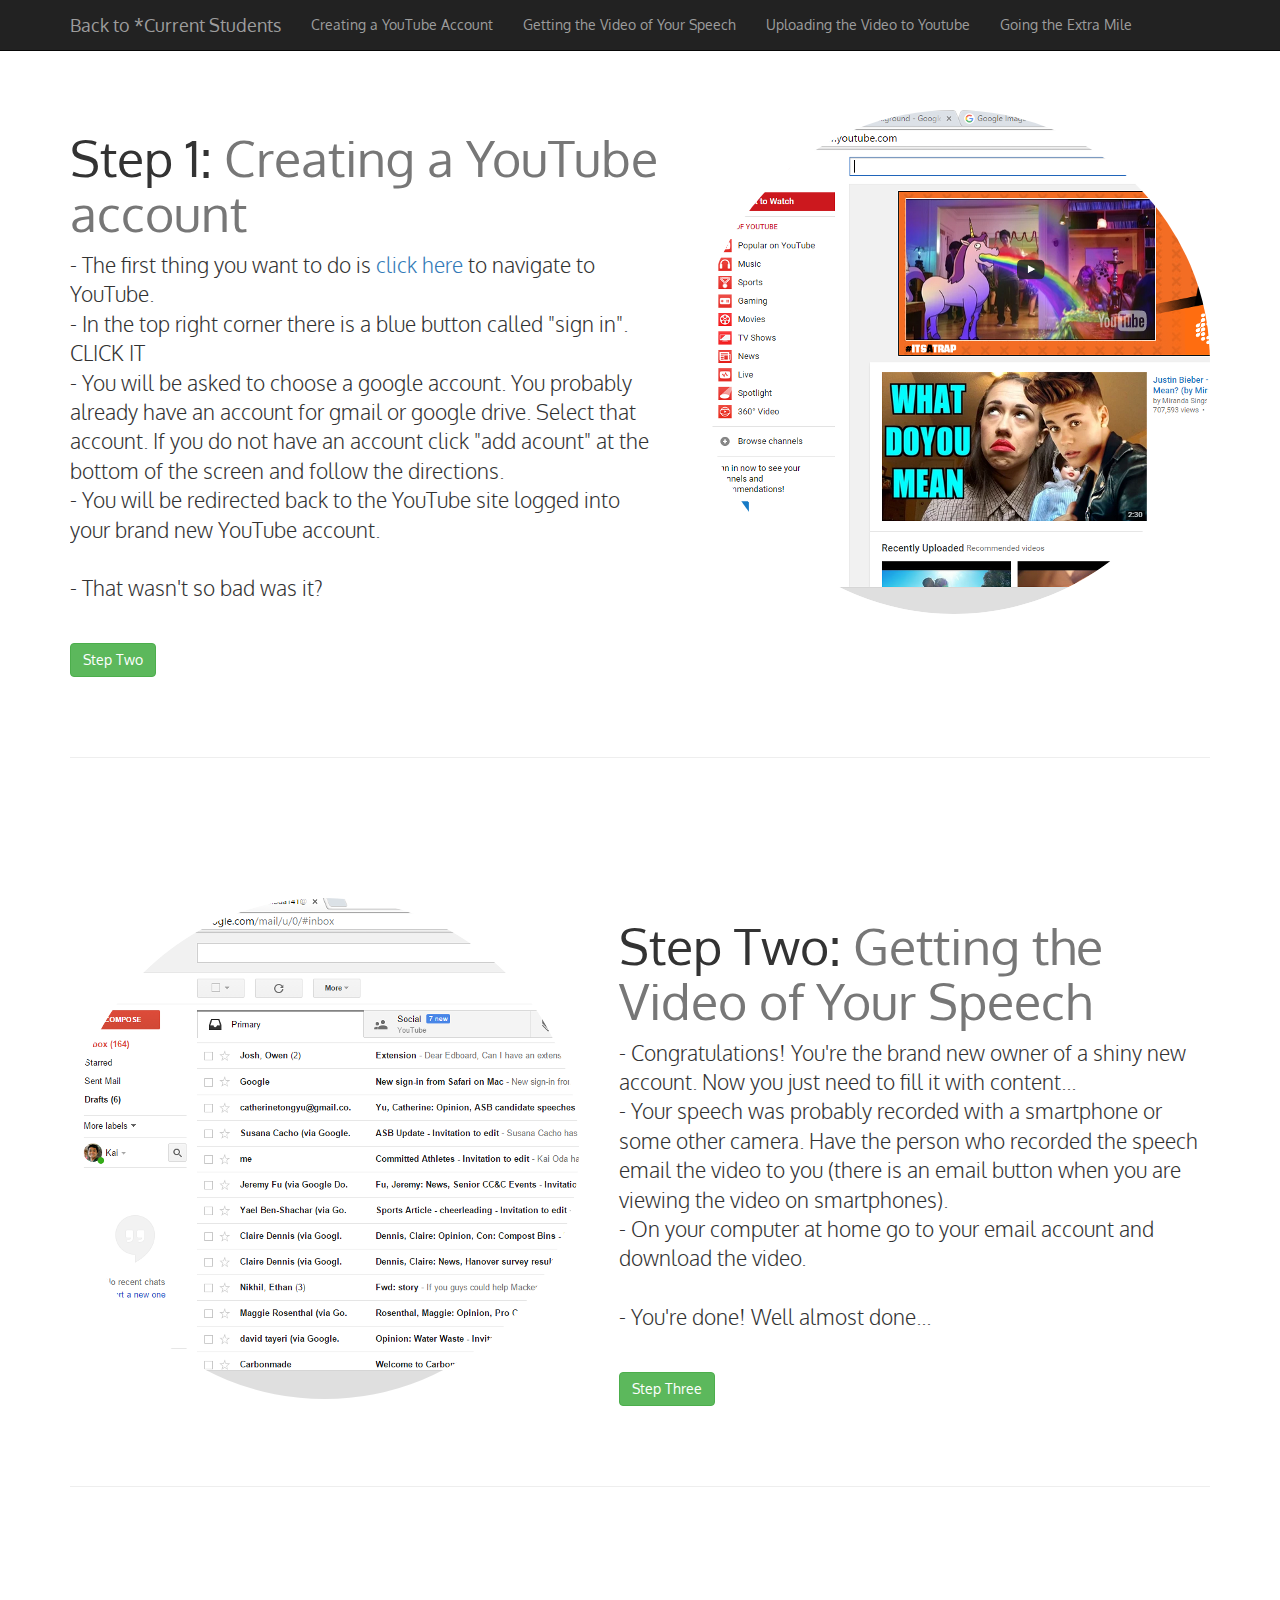
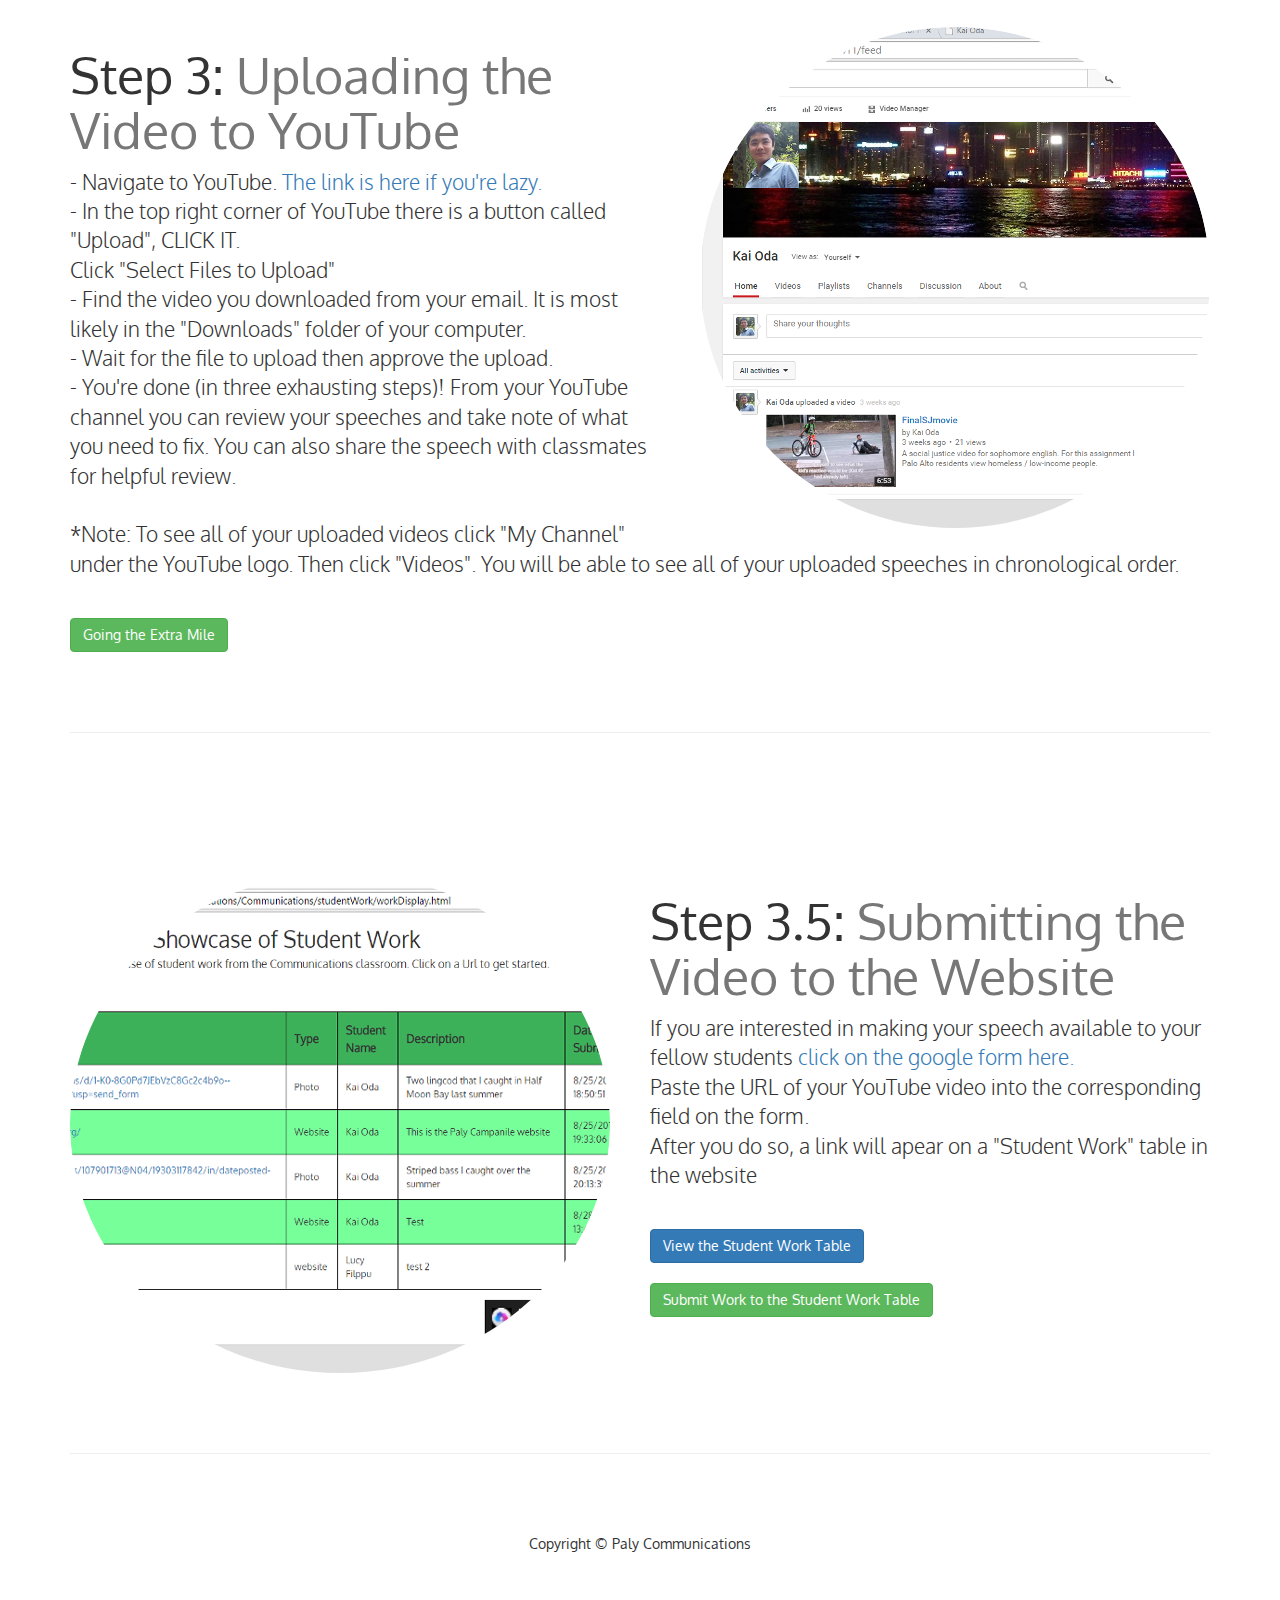
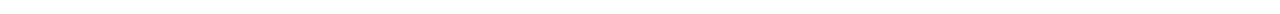
<file: currentStudents/currentStudents/videoDirections2.html>
<!DOCTYPE html>
<html lang="en">

<head>

    <meta charset="utf-8">
    <meta http-equiv="X-UA-Compatible" content="IE=edge">
    <meta name="viewport" content="width=device-width, initial-scale=1">
    <meta name="description" content="">
    <meta name="author" content="">

    <title>Communications/Video Directions</title>

    <!-- Bootstrap Core CSS -->
    <link href='http://fonts.googleapis.com/css?family=Oxygen' rel='stylesheet' type='text/css'>
    <link href="css/bootstrap.min.css" rel="stylesheet">

    <!-- Custom CSS -->
    <link href="css/one-page-wonder.css" rel="stylesheet">

    <!-- HTML5 Shim and Respond.js IE8 support of HTML5 elements and media queries -->
    <!-- WARNING: Respond.js doesn't work if you view the page via file:// -->
    <!--[if lt IE 9]>
        <script src="https://oss.maxcdn.com/libs/html5shiv/3.7.0/html5shiv.js"></script>
        <script src="https://oss.maxcdn.com/libs/respond.js/1.4.2/respond.min.js"></script>
    <![endif]-->

</head>

<body>

    <!-- Navigation -->
    <nav class="navbar navbar-inverse navbar-fixed-top" role="navigation">
        <div class="container">
            <!-- Brand and toggle get grouped for better mobile display -->
            <div class="navbar-header">
                <button type="button" class="navbar-toggle" data-toggle="collapse" data-target="#bs-example-navbar-collapse-1">
                    <span class="sr-only">Toggle navigation</span>
                    <span class="icon-bar"></span>
                    <span class="icon-bar"></span>
                    <span class="icon-bar"></span>
                </button>
                <a class="navbar-brand" href="index.html">Back to *Current Students</a>
            </div>
            <!-- Collect the nav links, forms, and other content for toggling -->
            <div class="collapse navbar-collapse" id="bs-example-navbar-collapse-1">
                <ul class="nav navbar-nav">
                    <li>
                        <a href="#account">Creating a YouTube Account</a>
                    </li>
                    <li>
                        <a href="#video">Getting the Video of Your Speech</a>
                    </li>
                    <li>
                        <a href="#upload">Uploading the Video to Youtube</a>
                    </li>
                    <li>
                        <a href="#extra">Going the Extra Mile</a>
                    </li>
                </ul>
            </div>
            <!-- /.navbar-collapse -->
        </div>
        <!-- /.container -->
    </nav>

    <!-- Page Content -->
    <div class="container">

        <!-- <hr class="featurette-divider"> -->

        <!-- First Featurette -->
        <div class="featurette" id="account">
            <br>
            <br>
            <br>
            <img class="featurette-image img-circle img-responsive pull-right" src="img/youtube.png">
            <h2 class="featurette-heading">Step 1:
                <span class="text-muted">Creating a YouTube account</span>
            </h2>
            <p class="lead">- The first thing you want to do is <a href="https://www.youtube.com/" target="_blank">click here</a> to navigate to YouTube.<br>
                - In the top right corner there is a blue button called "sign in". CLICK IT<br>
                - You will be asked to choose a google account. You probably already have an account for gmail or google drive. Select that account. If you do not have an account click "add acount" at the bottom of the screen and follow the directions.<br>
                - You will be redirected back to the YouTube site logged into your brand new YouTube account.<br><br>
                - That wasn't so bad was it?</p>
            <a type="button" id="start" class="btn btn-success" href="#video">Step Two</a>
        </div>

        <hr class="featurette-divider">

        <!-- Second Featurette -->
        <div class="featurette" id="video">
            <br>
            <br>
            <br>
            <img class="featurette-image img-circle img-responsive pull-left" src="img/email.png">
            <h2 class="featurette-heading">Step Two:
                <span class="text-muted">Getting the Video of Your Speech</span>
            </h2>
            <p class="lead">- Congratulations! You're the brand new owner of a shiny new account. Now you just need to fill it with content...<br>
                - Your speech was probably recorded with a smartphone or some other camera. Have the person who recorded the speech email the video to you (there is an email button when you are viewing the video on smartphones).<br>
                - On your computer at home go to your email account and download the video.<br><br>
                - You're done! Well almost done...</p>
                <a type="button" id="start" class="btn btn-success" href="#upload">Step Three</a>
        </div>

        <hr class="featurette-divider">

        <!-- Third Featurette -->
        <div class="featurette" id="upload">
            <br>
            <br>
            <br>
            <img class="featurette-image img-circle img-responsive pull-right" src="img/uploaded.png">
            <h2 class="featurette-heading">Step 3:
                <span class="text-muted">Uploading the Video to YouTube</span>
            </h2>
            <p class="lead">- Navigate to YouTube. <a href="https://www.youtube.com/">The link is here if you're lazy.</a><br>
            - In the top right corner of YouTube there is a button called "Upload", CLICK IT.<br>
            Click "Select Files to Upload"<br>
            - Find the video you downloaded from your email. It is most likely in the "Downloads" folder of your computer.<br>
            - Wait for the file to upload then approve the upload.<br>
           - You're done (in three exhausting steps)! From your YouTube channel you can review your speeches and take note of what you need to fix. You can also share the speech with classmates for helpful review.<br> <br>
            *Note: To see all of your uploaded videos click "My Channel" under the YouTube logo. Then click "Videos". You will be able to see all of your uploaded speeches in chronological order. 
        </p>
            <a type="button" id="start" class="btn btn-success" href="#extra">Going the Extra Mile</a>
        </div>

        <hr class="featurette-divider">

        <div class="featurette" id="extra">
            <br>
            <br>
            <br>
            <img class="featurette-image img-circle img-responsive pull-left" src="img/submitWork.png">
            <h2 class="featurette-heading">Step 3.5:
                <span class="text-muted">Submitting the Video to the Website</span>
            </h2>
            <p class="lead">If you are interested in making your speech available to your fellow students <a href="https://docs.google.com/forms/d/1-K0-8G0Pd7JEbVzC8Gc2c4b9o--Sf6nDIgGh5d7rqrc/viewform?usp=send_form" target="_blank">click on the google form here.</a><br>
                Paste the URL of your YouTube video into the corresponding field on the form.<br>
                After you do so, a link will apear on a "Student Work" table in the website</p>
                <a type="button" id="start" class="btn btn-primary" href="../../studentWork/workDisplay.html">View the Student Work Table</a><br><br>
                <a type="button" class="btn btn-success" href="https://docs.google.com/forms/d/1-K0-8G0Pd7JEbVzC8Gc2c4b9o--Sf6nDIgGh5d7rqrc/viewform?usp=send_form" target="_blank">Submit Work to the Student Work Table</a>
        </div>

        <hr class="featurette-divider">

        <!-- Footer -->
        <footer>
            <div class="row">
                <div class="col-lg-12">
                    <p>Copyright &copy; Paly Communications</p>
                </div>
            </div>
        </footer>

    </div>
    <!-- /.container -->

    <!-- jQuery -->
    <script src="js/jquery.js"></script>

    <!-- Bootstrap Core JavaScript -->
    <script src="js/bootstrap.min.js"></script>

</body>

</html>
</file>
<file: studentWork/displayStyle.css>
body {
	font-family: 'Oxygen', sans-serif;
}

table, tr, th, td {
	border: 1px solid black;
	padding: 13px;
	font-size: 103%;
}

table {
	margin-bottom: 20px;
}

th {
	font-size: 125%;
	background: #3DB15A;
}

tr:nth-child(odd) {
    background-color: #77FF9A;
}

#loading {
	font-size: 150%;
}

#header, #descriptionText {
	text-align: center;
}

#nav {
	margin-top: 150px;
	padding-top: 150px;
}
</file>
<file: css/creative.css>
/*!
 * Start Bootstrap - Creative Bootstrap Theme (http://startbootstrap.com)
 * Code licensed under the Apache License v2.0.
 * For details, see http://www.apache.org/licenses/LICENSE-2.0.
 */

html,
body {
    width: 100%;
    height: 100%;
}

body {
    font-family: Merriweather,'Helvetica Neue',Arial,sans-serif;
}

.italics {
    font-style: italic;
}

hr {
    max-width: 50px;
    border-color: #4BD544;
    border-width: 3px;
}

hr.light {
    border-color: #fff;
}

a {
    color: #4BD544;
    -webkit-transition: all .35s;
    -moz-transition: all .35s;
    transition: all .35s;
}

a:hover,
a:focus {
    color: #eb3812;
}

h1,
h2,
h3,
h4,
h5,
h6 {
    font-family: 'Open Sans','Helvetica Neue',Arial,sans-serif;
}

p {
    margin-bottom: 20px;
    font-size: 16px;
    line-height: 1.5;
}

.bg-primary {
    background-color: #4BD544;
}

.bg-dark {
    color: #fff;
    background-color: #222;
}

.text-faded {
    color: rgba(255,255,255,.7);
}

section {
    padding: 100px 0;
}

aside {
    padding: 50px 0;
}

.no-padding {
    padding: 0;
}

.navbar-default {
    border-color: rgba(34,34,34,.05);
    font-family: 'Open Sans','Helvetica Neue',Arial,sans-serif;
    background-color: #fff;
    -webkit-transition: all .35s;
    -moz-transition: all .35s;
    transition: all .35s;
}

.navbar-default .navbar-header .navbar-brand {
    text-transform: uppercase;
    font-family: 'Open Sans','Helvetica Neue',Arial,sans-serif;
    font-weight: 700;
    color: #4BD544;
}

.navbar-default .navbar-header .navbar-brand:hover,
.navbar-default .navbar-header .navbar-brand:focus {
    color: #eb3812;
}

.navbar-default .nav > li>a,
.navbar-default .nav>li>a:focus {
    text-transform: uppercase;
    font-size: 13px;
    font-weight: 700;
    color: #222;
}

.navbar-default .nav > li>a:hover,
.navbar-default .nav>li>a:focus:hover {
    color: #4BD544;
}

.navbar-default .nav > li.active>a,
.navbar-default .nav>li.active>a:focus {
    color: #4BD544!important;
    background-color: transparent;
}

.navbar-default .nav > li.active>a:hover,
.navbar-default .nav>li.active>a:focus:hover {
    background-color: transparent;
}

@media(min-width:768px) {
    .navbar-default {
        border-color: rgba(255,255,255,.3);
        background-color: transparent;
    }

    .navbar-default .navbar-header .navbar-brand {
        color: rgba(255,255,255,.7);
    }

    .navbar-default .navbar-header .navbar-brand:hover,
    .navbar-default .navbar-header .navbar-brand:focus {
        color: #fff;
    }

    .navbar-default .nav > li>a,
    .navbar-default .nav>li>a:focus {
        color: rgba(255,255,255,.7);
    }

    .navbar-default .nav > li>a:hover,
    .navbar-default .nav>li>a:focus:hover {
        color: #fff;
    }

    .navbar-default.affix {
        border-color: rgba(34,34,34,.05);
        background-color: #fff;
    }

    .navbar-default.affix .navbar-header .navbar-brand {
        font-size: 14px;
        color: #4BD544;
    }

    .navbar-default.affix .navbar-header .navbar-brand:hover,
    .navbar-default.affix .navbar-header .navbar-brand:focus {
        color: #eb3812;
    }

    .navbar-default.affix .nav > li>a,
    .navbar-default.affix .nav>li>a:focus {
        color: #222;
    }

    .navbar-default.affix .nav > li>a:hover,
    .navbar-default.affix .nav>li>a:focus:hover {
        color: #4BD544;
    }
}

header {
    position: relative;
    width: 100%;
    min-height: auto;
    text-align: center;
    color: #fff;
    background-image: url(../img/header.jpg);
    background-position: center;
    -webkit-background-size: cover;
    -moz-background-size: cover;
    background-size: cover;
    -o-background-size: cover;
}

header .header-content {
    position: relative;
    width: 100%;
    padding: 100px 15px;
    text-align: center;
}

header .header-content .header-content-inner h1 {
    margin-top: 0;
    margin-bottom: 0;
    text-transform: uppercase;
    font-weight: 700;
}

header .header-content .header-content-inner hr {
    margin: 30px auto;
}

header .header-content .header-content-inner p {
    margin-bottom: 50px;
    font-size: 16px;
    font-weight: 300;
    color: rgba(255,255,255,.7);
}

@media(min-width:768px) {
    header {
        min-height: 100%;
    }

    header .header-content {
        position: absolute;
        top: 50%;
        padding: 0 50px;
        -webkit-transform: translateY(-50%);
        -ms-transform: translateY(-50%);
        transform: translateY(-50%);
    }

    header .header-content .header-content-inner {
        margin-right: auto;
        margin-left: auto;
        max-width: 1000px;
    }

    header .header-content .header-content-inner p {
        margin-right: auto;
        margin-left: auto;
        max-width: 80%;
        font-size: 18px;
    }
}

.section-heading {
    margin-top: 0;
}

.service-box {
    margin: 50px auto 0;
    max-width: 400px;
}

@media(min-width:992px) {
    .service-box {
        margin: 20px auto 0;
    }
}

.service-box p {
    margin-bottom: 0;
}

.portfolio-box {
    display: block;
    position: relative;
    margin: 0 auto;
    max-width: 650px;
}

.portfolio-box .portfolio-box-caption {
    display: block;
    position: absolute;
    bottom: 0;
    width: 100%;
    height: 100%;
    text-align: center;
    color: #fff;
    opacity: 0;
    background: rgba(240,95,64,.9);
    -webkit-transition: all .35s;
    -moz-transition: all .35s;
    transition: all .35s;
}

.portfolio-box .portfolio-box-caption .portfolio-box-caption-content {
    position: absolute;
    top: 50%;
    width: 100%;
    text-align: center;
    transform: translateY(-50%);
}

.portfolio-box .portfolio-box-caption .portfolio-box-caption-content .project-category,
.portfolio-box .portfolio-box-caption .portfolio-box-caption-content .project-name {
    padding: 0 15px;
    font-family: 'Open Sans','Helvetica Neue',Arial,sans-serif;
}

.portfolio-box .portfolio-box-caption .portfolio-box-caption-content .project-category {
    text-transform: uppercase;
    font-size: 14px;
    font-weight: 600;
}

.portfolio-box .portfolio-box-caption .portfolio-box-caption-content .project-name {
    font-size: 18px;
}

.portfolio-box:hover .portfolio-box-caption {
    opacity: 1;
}

@media(min-width:768px) {
    .portfolio-box .portfolio-box-caption .portfolio-box-caption-content .project-category {
        font-size: 16px;
    }

    .portfolio-box .portfolio-box-caption .portfolio-box-caption-content .project-name {
        font-size: 22px;
    }
}

.call-to-action h2 {
    margin: 0 auto 20px;
}

.text-primary {
    color: #4BD544;
}

.no-gutter > [class*=col-] {
    padding-right: 0;
    padding-left: 0;
}

.btn-default {
    border-color: #fff;
    color: #222;
    background-color: #fff;
    -webkit-transition: all .35s;
    -moz-transition: all .35s;
    transition: all .35s;
}

.btn-default:hover,
.btn-default:focus,
.btn-default.focus,
.btn-default:active,
.btn-default.active,
.open > .dropdown-toggle.btn-default {
    border-color: #ededed;
    color: #222;
    background-color: #f2f2f2;
}

.btn-default:active,
.btn-default.active,
.open > .dropdown-toggle.btn-default {
    background-image: none;
}

.btn-default.disabled,
.btn-default[disabled],
fieldset[disabled] .btn-default,
.btn-default.disabled:hover,
.btn-default[disabled]:hover,
fieldset[disabled] .btn-default:hover,
.btn-default.disabled:focus,
.btn-default[disabled]:focus,
fieldset[disabled] .btn-default:focus,
.btn-default.disabled.focus,
.btn-default[disabled].focus,
fieldset[disabled] .btn-default.focus,
.btn-default.disabled:active,
.btn-default[disabled]:active,
fieldset[disabled] .btn-default:active,
.btn-default.disabled.active,
.btn-default[disabled].active,
fieldset[disabled] .btn-default.active {
    border-color: #fff;
    background-color: #fff;
}

.btn-default .badge {
    color: #fff;
    background-color: #222;
}

.btn-primary {
    border-color: #4BD544;
    color: #fff;
    background-color: #4BD544;
    -webkit-transition: all .35s;
    -moz-transition: all .35s;
    transition: all .35s;
}

.btn-primary:hover,
.btn-primary:focus,
.btn-primary.focus,
.btn-primary:active,
.btn-primary.active,
.open > .dropdown-toggle.btn-primary {
    border-color: #ed431f;
    color: #fff;
    background-color: #ee4b28;
}

.btn-primary:active,
.btn-primary.active,
.open > .dropdown-toggle.btn-primary {
    background-image: none;
}

.btn-primary.disabled,
.btn-primary[disabled],
fieldset[disabled] .btn-primary,
.btn-primary.disabled:hover,
.btn-primary[disabled]:hover,
fieldset[disabled] .btn-primary:hover,
.btn-primary.disabled:focus,
.btn-primary[disabled]:focus,
fieldset[disabled] .btn-primary:focus,
.btn-primary.disabled.focus,
.btn-primary[disabled].focus,
fieldset[disabled] .btn-primary.focus,
.btn-primary.disabled:active,
.btn-primary[disabled]:active,
fieldset[disabled] .btn-primary:active,
.btn-primary.disabled.active,
.btn-primary[disabled].active,
fieldset[disabled] .btn-primary.active {
    border-color: #4BD544;
    background-color: #4BD544;
}

.btn-primary .badge {
    color: #4BD544;
    background-color: #fff;
}

.btn {
    border: 0;
    border-radius: 300px;
    text-transform: uppercase;
    font-family: 'Open Sans','Helvetica Neue',Arial,sans-serif;
    font-weight: 700;
}

.btn-xl {
    padding: 15px 30px;
}

::-moz-selection {
    text-shadow: none;
    color: #fff;
    background: #222;
}

::selection {
    text-shadow: none;
    color: #fff;
    background: #222;
}

img::selection {
    color: #fff;
    background: 0 0;
}

img::-moz-selection {
    color: #fff;
    background: 0 0;
}

body {
    webkit-tap-highlight-color: #222;
}
</file>
<file: courseDescription/courseDescription/css/simple-sidebar.css>
/*!
 * Start Bootstrap - Simple Sidebar HTML Template (http://startbootstrap.com)
 * Code licensed under the Apache License v2.0.
 * For details, see http://www.apache.org/licenses/LICENSE-2.0.
 */

/* Toggle Styles */
body {
    font-family: 'Oxygen', sans-serif;
    font-size: 150%;
}

#header {
    text-align: center;
    font-weight: bold;
    font-size: 300%;
}

.bodyText {
    font-weight: bold;
}

#nav {
    margin-bottom: 100px;
}

/*This is the sidebar css that comes with the template
*/#wrapper {
    padding-left: 0;
    -webkit-transition: all 0.5s ease;
    -moz-transition: all 0.5s ease;
    -o-transition: all 0.5s ease;
    transition: all 0.5s ease;
}

#wrapper.toggled {
    padding-left: 250px;
}

#sidebar-wrapper {
    z-index: 1000;
    position: fixed;
    left: 250px;
    width: 0;
    height: 100%;
    margin-left: -250px;
    overflow-y: auto;
    background: #000;
    -webkit-transition: all 0.5s ease;
    -moz-transition: all 0.5s ease;
    -o-transition: all 0.5s ease;
    transition: all 0.5s ease;
}

#wrapper.toggled #sidebar-wrapper {
    width: 250px;
}

#page-content-wrapper {
    width: 100%;
    position: absolute;
    padding: 15px;
}

#wrapper.toggled #page-content-wrapper {
    position: absolute;
    margin-right: -250px;
}

/* Sidebar Styles */

.sidebar-nav {
    position: absolute;
    top: 0;
    width: 250px;
    margin: 0;
    padding: 0;
    list-style: none;
}

.sidebar-nav li {
    text-indent: 20px;
    line-height: 40px;
}

.sidebar-nav li a {
    display: block;
    text-decoration: none;
    color: #999999;
}

.sidebar-nav li a:hover {
    text-decoration: none;
    color: #fff;
    background: rgba(255,255,255,0.2);
}

.sidebar-nav li a:active,
.sidebar-nav li a:focus {
    text-decoration: none;
}

.sidebar-nav > .sidebar-brand {
    height: 65px;
    font-size: 18px;
    line-height: 60px;
}

.sidebar-nav > .sidebar-brand a {
    color: #999999;
}

.sidebar-nav > .sidebar-brand a:hover {
    color: #fff;
    background: none;
}

@media(min-width:768px) {
    #wrapper {
        padding-left: 250px;
    }

    #wrapper.toggled {
        padding-left: 0;
    }

    #sidebar-wrapper {
        width: 250px;
    }

    #wrapper.toggled #sidebar-wrapper {
        width: 0;
    }

    #page-content-wrapper {
        padding: 20px;
        position: relative;
    }

    #wrapper.toggled #page-content-wrapper {
        position: relative;
        margin-right: 0;
    }
}
</file>
<file: currentStudents/currentStudents/css/one-page-wonder.css>
/*!
 * Start Bootstrap - One Page Wonder HTML Template (http://startbootstrap.com)
 * Code licensed under the Apache License v2.0.
 * For details, see http://www.apache.org/licenses/LICENSE-2.0.
 */

body {
    margin-top: 50px; /* Required padding for .navbar-fixed-top. Remove if using .navbar-static-top. Change if height of navigation changes. */
    font-family: 'Oxygen', sans-serif;
}

#start {
    margin-top: 20px;
}

#varButton {
    margin-top: 10px;
}

footer {
    text-align: center;
}

.header-image {
    display: block;
    width: 100%;
    text-align: center;
    background: url('../img/blueBackground2.jpg') no-repeat center center scroll;
    -webkit-background-size: cover;
    -moz-background-size: cover;
    background-size: cover;
    -o-background-size: cover;
}

.headline {
    padding: 120px 0;
}

.headline h1 {
    font-size: 130px;
 /*   background: #fff;*/
   /* background: rgba(255,255,255,0.9);*/
}

.headline h2 {
    font-size: 77px;
    /*background: #fff;*/
   /* background: rgba(255,255,255,0.9);*/
}

.featurette-divider {
    margin: 80px 0;
}

.featurette {
    overflow: hidden;
}

.featurette-image.pull-left {
    margin-right: 40px;
}

.featurette-image.pull-right {
    margin-left: 40px;
}

.featurette-heading {
    font-size: 50px;
}

footer {
    margin: 50px 0;
}

@media(max-width:1200px) {
    .headline h1 {
        font-size: 140px;
    }

    .headline h2 {
        font-size: 63px;
    }

    .featurette-divider {
        margin: 50px 0;
    }

    .featurette-image.pull-left {
        margin-right: 20px;
    }

    .featurette-image.pull-right {
        margin-left: 20px;
    }

    .featurette-heading {
        font-size: 35px;
    }
}

@media(max-width:991px) {
    .headline h1 {
        font-size: 105px;
    }

    .headline h2 {
        font-size: 50px;
    }

    .featurette-divider {
        margin: 40px 0;
    }

    .featurette-image {
        max-width: 50%;
    }

    .featurette-image.pull-left {
        margin-right: 10px;
    }

    .featurette-image.pull-right {
        margin-left: 10px;
    }

    .featurette-heading {
        font-size: 30px;
    }
}

@media(max-width:768px) {
    .container {
        margin: 0 15px;
    }

    .featurette-divider {
        margin: 40px 0;
    }

    .featurette-heading {
        font-size: 25px;
    }
}

@media(max-width:668px) {
    .headline h1 {
        font-size: 70px;
    }

    .headline h2 {
        font-size: 32px;
    }

    .featurette-divider {
        margin: 30px 0;
    }
}

@media(max-width:640px) {
    .headline {
        padding: 75px 0 25px 0;
    }

    .headline h1 {
        font-size: 60px;
    }

    .headline h2 {
        font-size: 30px;
    }
}

@media(max-width:375px) {
    .featurette-divider {
        margin: 10px 0;
    }

    .featurette-image {
        max-width: 100%;
    }

    .featurette-image.pull-left {
        margin-right: 0;
        margin-bottom: 10px;
    }

    .featurette-image.pull-right {
        margin-bottom: 10px;
        margin-left: 0;
    }
}
</file>
